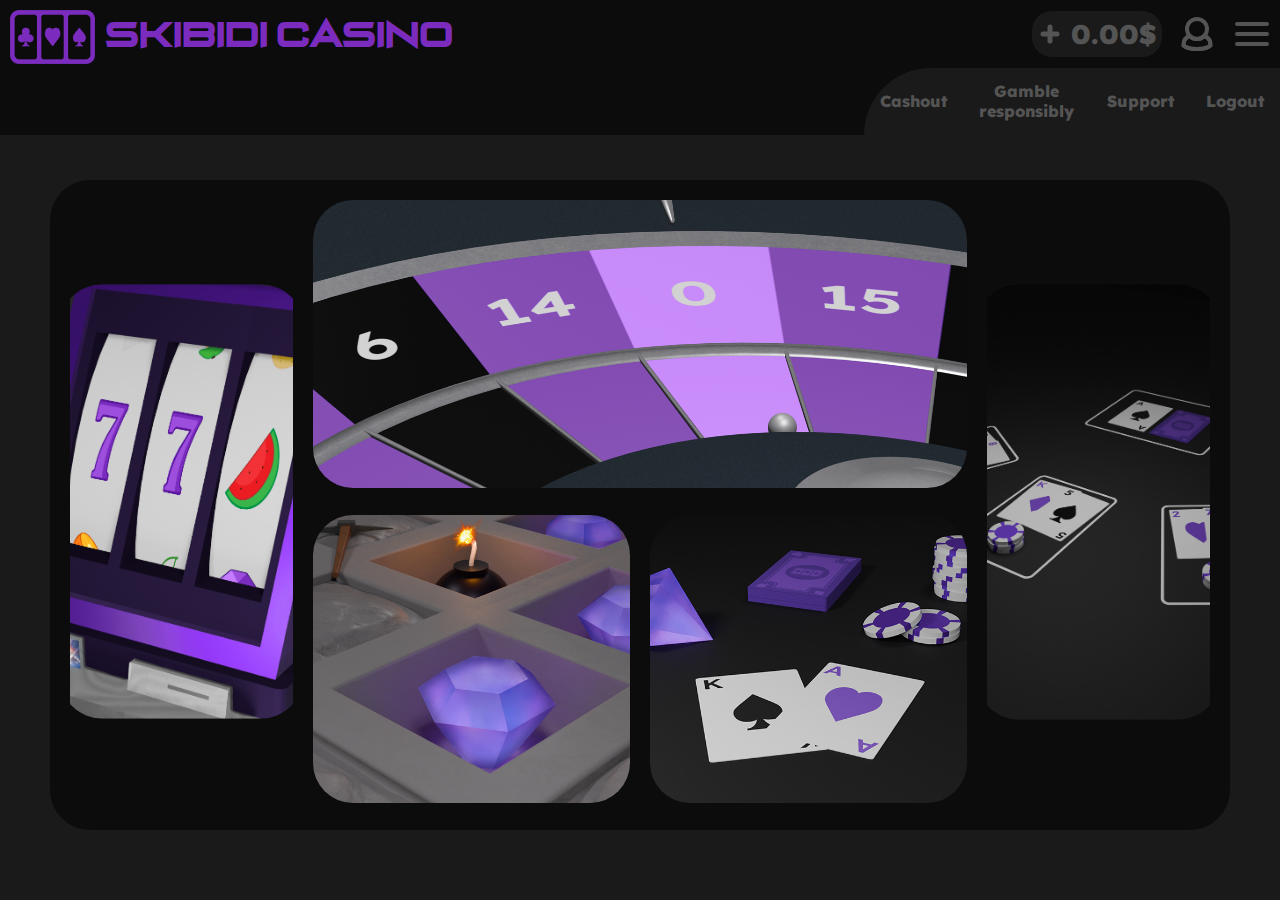
<file: index.html>
<!DOCTYPE html>
<html lang="en">

<head>
    <meta charset="UTF-8">
    <meta name="viewport" content="width=device-width, initial-scale=1.0">
    <title>Skibidi Casino</title>
    <link rel="stylesheet" href="style.css">
    <link rel="stylesheet" href="indexStyle.css">
    <link rel="icon" type="image/x-icon" href="logo_smol1.png">
    <script src="balanceScript.js"></script>
</head>

<body onload="balance()">
    <header>
        <div class="leftContainer">
            <div class="logo"><a class="logo" href="index.html"><img id="logo" src="logo0.png"> Skibidi Casino</a></div>
        </div>
        <div class="rightContainer">
            <div class="accountbar">

                <div class="balance">
                    <a href="balance/balance.html">
                    <svg width="24" height="24" viewBox="0 0 24 24" xmlns="http://www.w3.org/2000/svg"
                        fill="none" stroke="rgb(123,44,191)" ; stroke-width="5" stroke-linecap="round"
                        stroke-linejoin="round">
                        <path d="M5 12H19M12 5V19" />
                    </svg></a>&nbsp;<div id="money"></div>
                </div>
                <a href="account/settings.html">
                <svg viewBox="0 0 24 24" xmlns="http://www.w3.org/2000/svg" width="40" height="40" fill="none" stroke-width="2.4">
                    <path d="M16.29,13.19a6,6,0,0,1-8.58,0A5,5,0,0,0,4,18v1s2,2,8,2,8-2,8-2V18a5,5,0,0,0-3.71-4.81Z" />
                    <path d="M7.46,13.26A5,5,0,0,0,4,18v1s2,2,8,2,8-2,8-2V18a5,5,0,0,0-3.51-4.75" />
                    <circle cx="12" cy="9" r="6" />
                </svg></a>
                <svg viewBox="0 0 24 24" xmlns="http://www.w3.org/2000/svg" width="40" height="40">
                    <path d="M3 12H21M3 18H21M3 6H21" stroke-linecap="round" stroke-linejoin="round" stroke-width="2.4" />
                </svg>



            </div>
            <nav>
                <a href="cashout/cashout.html">Cashout</a>
                <a href="gambleResponsibly/gambleResponsibly.html">Gamble <br>responsibly</a>
                <a href="support/support.html">Support</a>
                <a>Logout</a>
            </nav>
        </div>
    </header>
    
   <div class="main">
        <div class="slot"><a href="slots/slots.html"><div class="gamename">SLOTS</div><img class="game1" src="slotsgame.png"></a></div>
        <div class="inside">
        <div class="roulete"><a href="roulette/roulette.html" class="roulette"><div class="gamename">ROULETTE</div><img class="game" src="roulettegame.png"></a></div>
        <div class="insidein">
        <div class="minesweeper"><a href="minesGame/mines.html"><div class="gamename">MINER</div><img class="game" src="miner2.png"></a></div>
        <div class="more"><a href="more/more.html"><div class="gamename">MORE</div><img class="game" src="moregames.png"></a></div>
    </div>
    </div>
        <div class="blackjack"><a href="blackJackGame/blackJack.html"><div class="gamename">BLACK<br>JACK</div><img class="game1" src="bjgame.png"></a></div>



   </div>
   
    <footer>
        <div class="info"></div>
        <div class="info"></div>
        <div class="info"></div>
        <div class="info"></div>
    </footer>
</body>

</html>
</file>
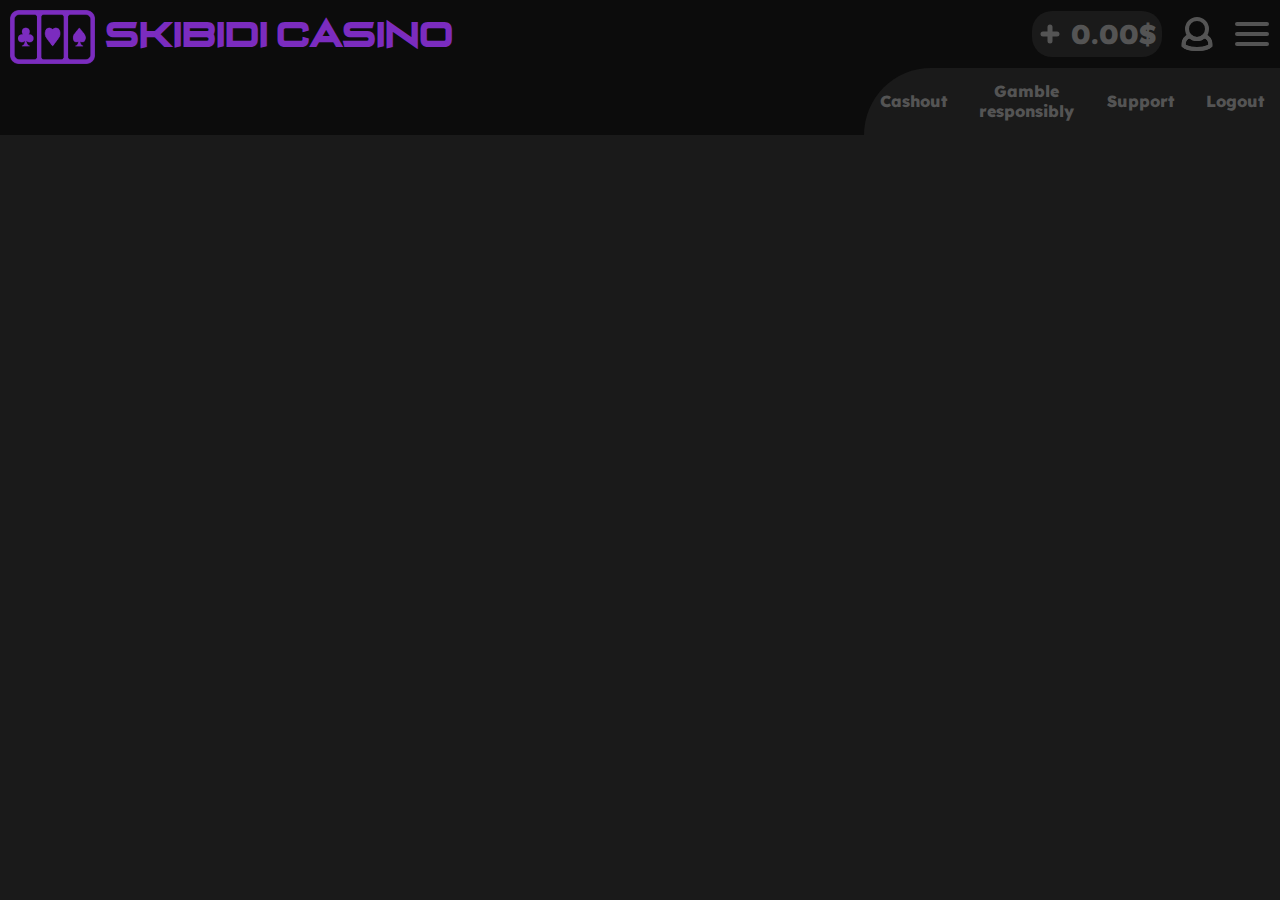
<file: about/about.html>
<!DOCTYPE html>
<html lang="en">

<head>
    <meta charset="UTF-8">
    <meta name="viewport" content="width=device-width, initial-scale=1.0">
    <title>About</title>
    <link rel="icon" type="image/x-icon" href="../logo_smol1.png">
    <link rel="stylesheet" href="../style.css">
    <script src="../balanceScript.js"></script>
</head>

<body onload="balance()">
    <header>
        <div class="leftContainer">
            <div class="logo"><a class="logo" href="../index.html"><img id="logo" src="../logo0.png"> Skibidi Casino</a></div>
        </div>
        <div class="rightContainer">
            <div class="accountbar">

                <div class="balance">
                    <a href="balance.html">
                    <svg width="24" height="24" viewBox="0 0 24 24" xmlns="http://www.w3.org/2000/svg"
                        fill="none" stroke="rgb(123,44,191)" ; stroke-width="5" stroke-linecap="round"
                        stroke-linejoin="round">
                        <path d="M5 12H19M12 5V19" />
                    </svg></a>&nbsp;<div id="money"></div>
                </div>
                <a href="../account/settings.html">
                <svg viewBox="0 0 24 24" xmlns="http://www.w3.org/2000/svg" width="40" height="40" fill="none" stroke-width="2.4">
                    <path d="M16.29,13.19a6,6,0,0,1-8.58,0A5,5,0,0,0,4,18v1s2,2,8,2,8-2,8-2V18a5,5,0,0,0-3.71-4.81Z" />
                    <path d="M7.46,13.26A5,5,0,0,0,4,18v1s2,2,8,2,8-2,8-2V18a5,5,0,0,0-3.51-4.75" />
                    <circle cx="12" cy="9" r="6" />
                </svg></a>
                <svg viewBox="0 0 24 24" xmlns="http://www.w3.org/2000/svg" width="40" height="40">
                    <path d="M3 12H21M3 18H21M3 6H21" stroke-linecap="round" stroke-linejoin="round" stroke-width="2.4" />
                </svg>



            </div>
            <nav>
                <a href="../cashout/cashout.html">Cashout</a>
                <a href="../gambleResponsibly/gambleResponsibly.html">Gamble <br>responsibly</a>
                <a href="../support/support.html">Support</a>
                <a>Logout</a>
            </nav>
        </div>
    </header>

       <footer>
        <div class="info"></div>
        <div class="info"></div>
        <div class="info"></div>
        <div class="info"></div>
    </footer>
</body>

</html>
</file>
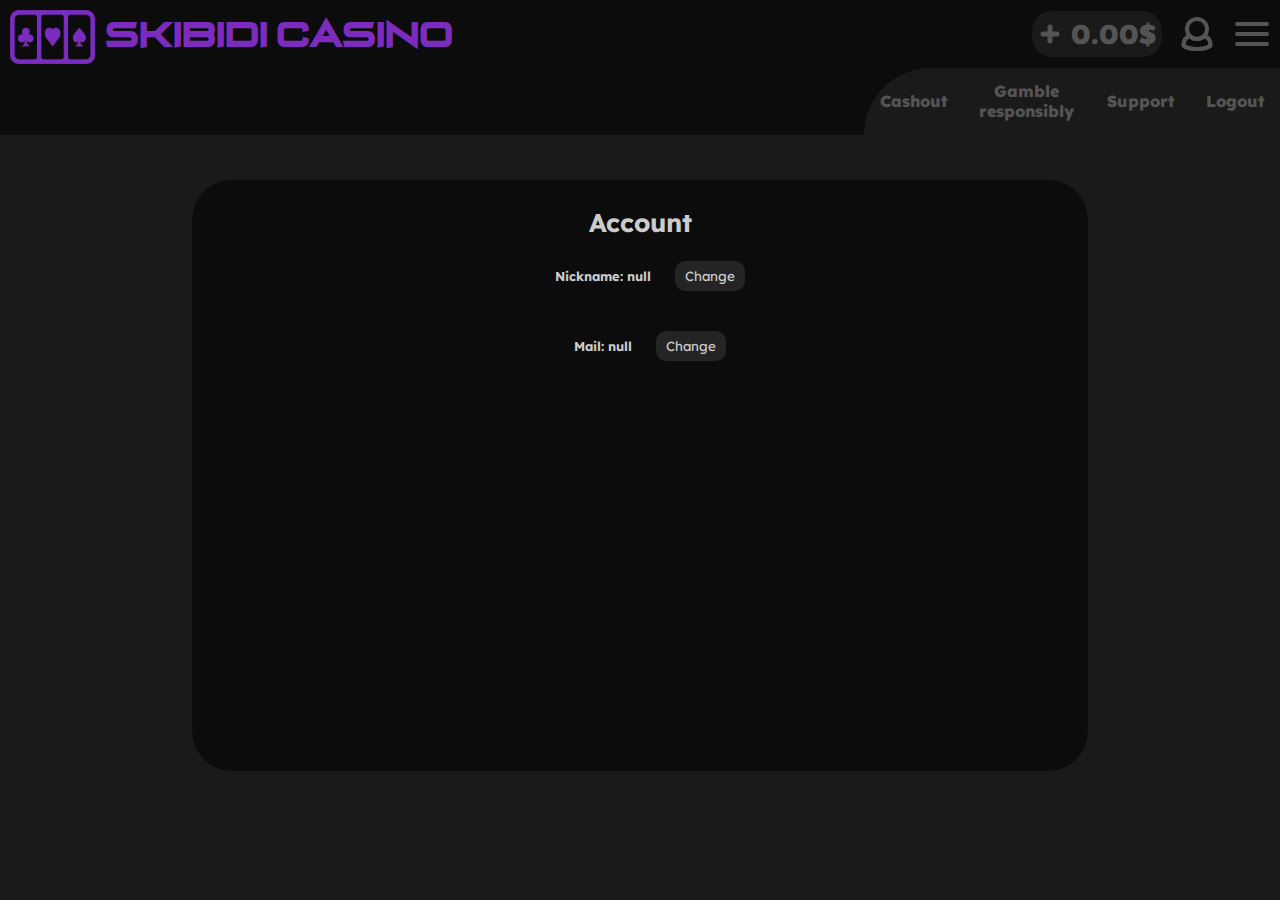
<file: account/settings.html>
<!DOCTYPE html>
<html lang="en">

<head>
    <meta charset="UTF-8">
    <meta name="viewport" content="width=device-width, initial-scale=1.0">
    <title>Account</title>
    <link rel="icon" type="image/x-icon" href="../logo_smol1.png">
    <link rel="stylesheet" href="../style.css">
    <link rel="stylesheet" href="style2.css">
    <script src="settingsScript.js"></script>
<script src="../balanceScript.js"></script>
</head>

<body onload="flash();balance()">
    <header>
        <div class="leftContainer">
            <div class="logo"><a class="logo" href="../index.html"><img id="logo" src="../logo0.png"> Skibidi Casino</a></div>
        </div>
        <div class="rightContainer">
            <div class="accountbar">

                
                <div class="balance"><a href="../balance/balance.html">
                    <svg width="24" height="24" viewBox="0 0 24 24" xmlns="http://www.w3.org/2000/svg"
                        fill="none" stroke="rgb(123,44,191)" ; stroke-width="5" stroke-linecap="round"
                        stroke-linejoin="round">
                        <path d="M5 12H19M12 5V19" />
                    </svg></a>&nbsp;<div id="money"></div>
                </div>
                <a href="../account/settings.html">
                <svg viewBox="0 0 24 24" xmlns="http://www.w3.org/2000/svg" width="40" height="40" fill="none" stroke-width="2.4">
                    <path d="M16.29,13.19a6,6,0,0,1-8.58,0A5,5,0,0,0,4,18v1s2,2,8,2,8-2,8-2V18a5,5,0,0,0-3.71-4.81Z" />
                    <path d="M7.46,13.26A5,5,0,0,0,4,18v1s2,2,8,2,8-2,8-2V18a5,5,0,0,0-3.51-4.75" />
                    <circle cx="12" cy="9" r="6" />
                </svg></a>
                <svg viewBox="0 0 24 24" xmlns="http://www.w3.org/2000/svg" width="40" height="40">
                    <path d="M3 12H21M3 18H21M3 6H21" stroke-linecap="round" stroke-linejoin="round" stroke-width="2.4" />
                </svg>



            </div>
            <nav>
                <p><a href="../cashout/cashout.html">Cashout</a></p>
                <p><a href="../gambleResponsibly/gambleResponsibly.html">Gamble <br>responsibly</a></p>
                <p><a href="../support/support.html">Support</a></p>
                <p>Logout</p>
            </nav>
        </div>
    </header>
        <div class="main">
            <h1>Account</h1>
            <div id="nick"></div>
            <input type="button" id="change" value="Change" onclick="zmien()"><br>
            <div id="podmiana">
                <input id="pole" placeholder="Nickname (max 30 chars)" maxlength="30">
                <input type="button" id="save" value="Save" onclick="nickname()">
            </div>

            <div id="mail"></div>
            <input type="button" id="change" value="Change" onclick="zmienmail()"><br>
            <div id="podmiana1">
                <input id="pole1" placeholder="Email (max 30 chars)" maxlength="30">
                <input type="button" id="save" value="Save" onclick="mailfunkcja()">
            </div>
        </div>
       <footer>
        <div class="info"></div>
        <div class="info"></div>
        <div class="info"></div>
        <div class="info"></div>
    </footer>
</body>

</html>
</file>
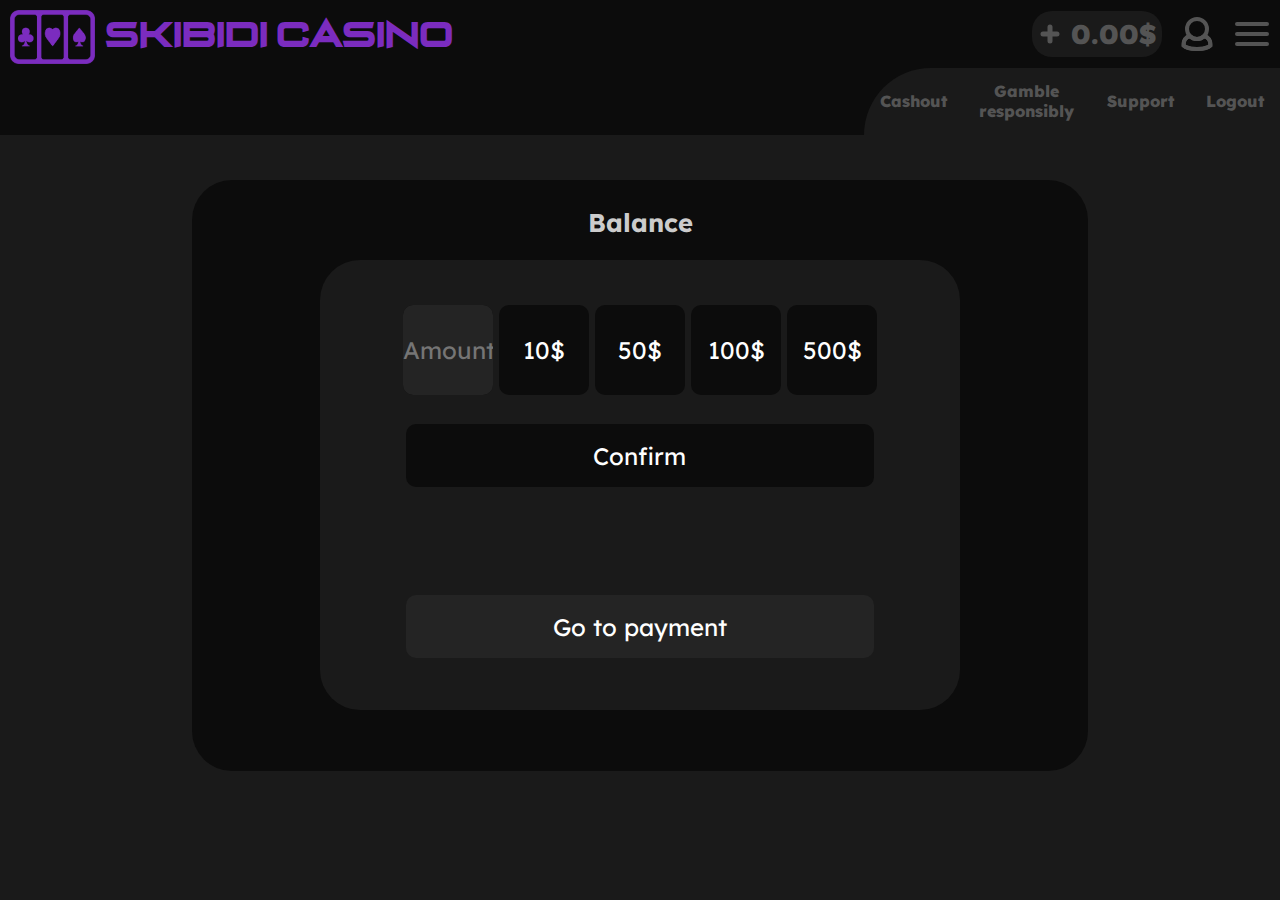
<file: balance/balance.html>
<!DOCTYPE html>
<html lang="en">

<head>
    <meta charset="UTF-8">
    <meta name="viewport" content="width=device-width, initial-scale=1.0">
    <title>Balance</title>
    <link rel="icon" type="image/x-icon" href="../logo_smol1.png">
    <link rel="stylesheet" href="../style.css">
    <link rel="stylesheet" href="style2.css">
    <script src="script.js"></script>
    <script src="../balanceScript.js"></script>
</head>

<body onload="balance()">
    <header>
        <div class="leftContainer">
            <div class="logo"><a class="logo" href="../index.html"><img id="logo" src="../logo0.png"> Skibidi Casino</a></div>
        </div>
        <div class="rightContainer">
            <div class="accountbar">

                <div class="balance">
                    <a href="balance.html">
                    <svg width="24" height="24" viewBox="0 0 24 24" xmlns="http://www.w3.org/2000/svg"
                        fill="none" stroke="rgb(123,44,191)" ; stroke-width="5" stroke-linecap="round"
                        stroke-linejoin="round">
                        <path d="M5 12H19M12 5V19" />
                    </svg></a>&nbsp;<div id="money"></div>
                </div>
                <a href="../account/settings.html">
                <svg viewBox="0 0 24 24" xmlns="http://www.w3.org/2000/svg" width="40" height="40" fill="none" stroke-width="2.4">
                    <path d="M16.29,13.19a6,6,0,0,1-8.58,0A5,5,0,0,0,4,18v1s2,2,8,2,8-2,8-2V18a5,5,0,0,0-3.71-4.81Z" />
                    <path d="M7.46,13.26A5,5,0,0,0,4,18v1s2,2,8,2,8-2,8-2V18a5,5,0,0,0-3.51-4.75" />
                    <circle cx="12" cy="9" r="6" />
                </svg></a>
                <svg viewBox="0 0 24 24" xmlns="http://www.w3.org/2000/svg" width="40" height="40">
                    <path d="M3 12H21M3 18H21M3 6H21" stroke-linecap="round" stroke-linejoin="round" stroke-width="2.4" />
                </svg>



            </div>
            <nav>
                <a href="../cashout/cashout.html">Cashout</a>
                <a href="../gambleResponsibly/gambleResponsibly.html">Gamble <br>responsibly</a>
                <a href="../support/support.html">Support</a>
                <a>Logout</a>
            </nav>
        </div>
    </header>
        <div class="main">
            <h1>Balance</h1>
            <div class="con">
                <form>
                    <input type="number" id="numer" placeholder="Amount">
                    <input type="button" id="null">
                    <input type="button" value="10$" id="dycha" onclick="kwota10()">
                    <input type="button" value="50$" id="psiat" onclick="kwota50()">
                    <input type="button" value="100$" id="stowka" onclick="kwota100()"> <!--mamy stowke-->
                    <input type="button" value="500$" id="pincstow" onclick="kwota500()"><br>
                    <div id="error">The minimum deposit amount is 1$</div><br>
                    <input type="button" id="apply" value="Confirm" onclick="confirm()">
                    <input type="button" id="payment" value="Go to payment" disabled="true" onclick="balance1(); pay()">
                </form>
                <div class="payment">
                    <div id="kwota"></div>
                </div>
            </div>
        </div>
       <footer>
        <div class="info"></div>
        <div class="info"></div>
        <div class="info"></div>
        <div class="info"></div>
    </footer>
</body>

</html>
</file>
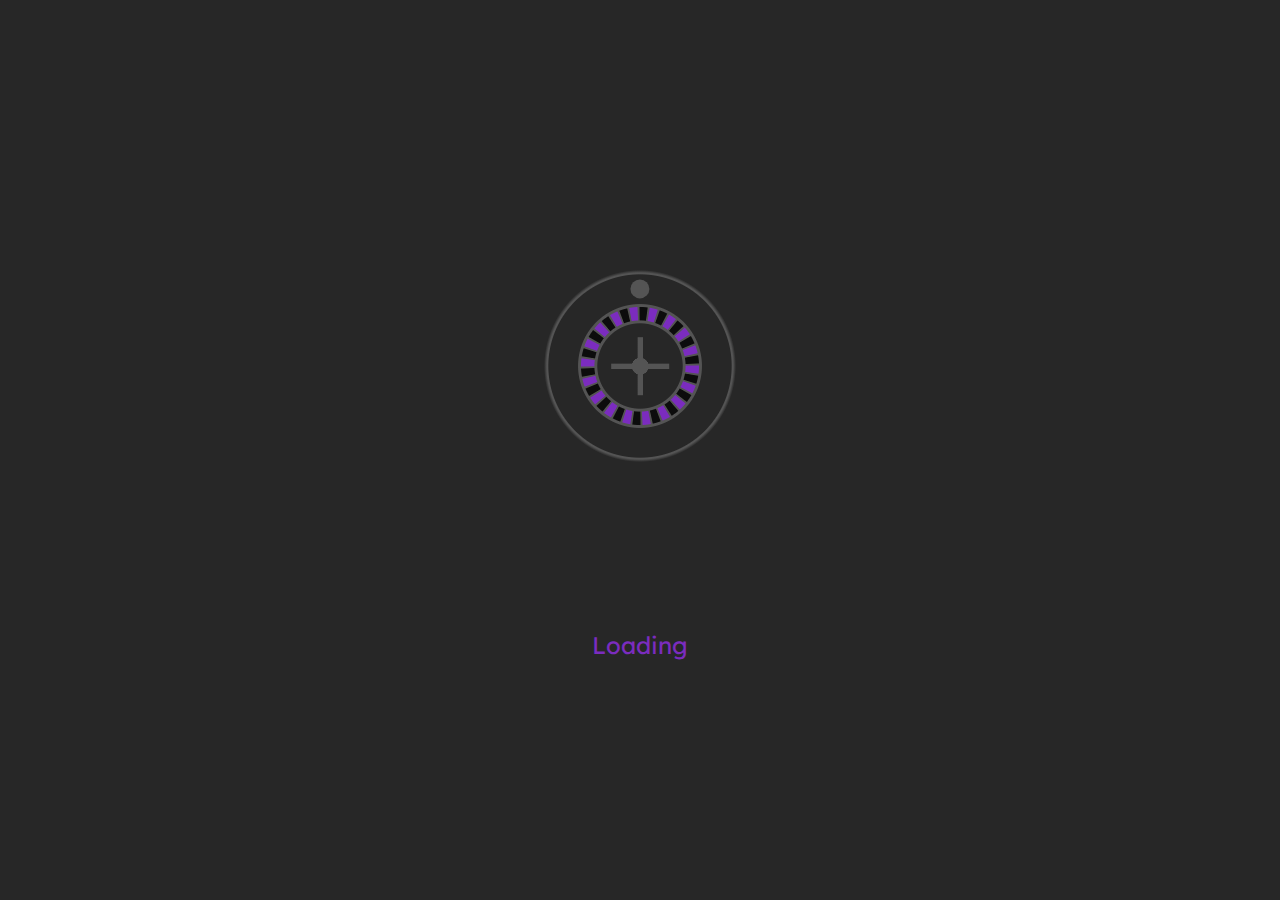
<file: balance/loading.html>
<!DOCTYPE html>
<html>
<head>
    <meta charset="UTF-8" />
    <title>Loading</title>
    <link rel="stylesheet" href="../style.css">
    <link rel="stylesheet" href="loadingStyle.css">
    <link rel="shortcut icon" href="../logo_smol1.png" type="image/x-icon">
    <script src="loadingScript.js"></script>
</head>
<body onload="przekieruj()" onload="kropki()">
    <div class="roulette"></div>
    <div class="loading" id="Loading">Loading</div>
</body>

</html>
</file>
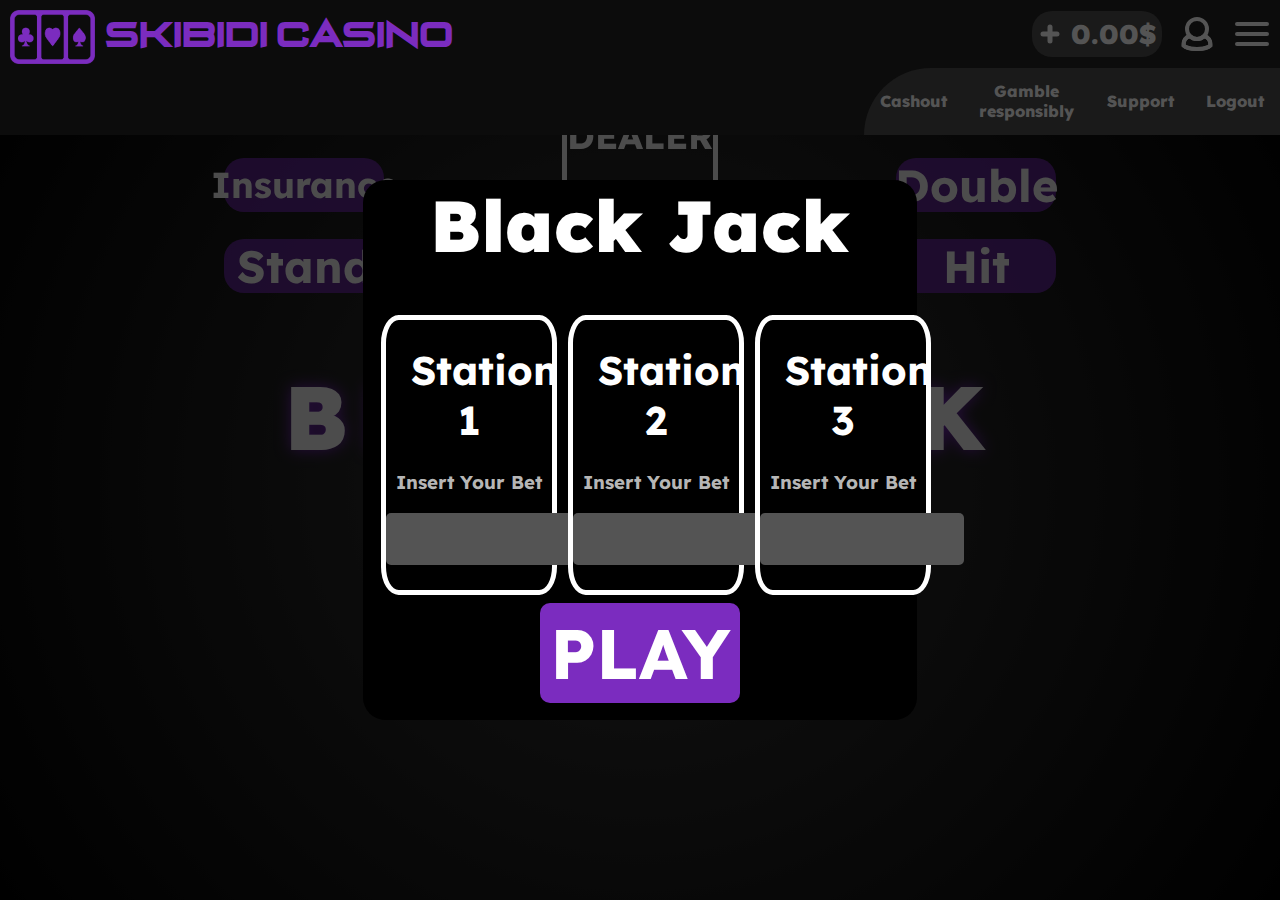
<file: blackJackGame/blackJack.html>
<!DOCTYPE html>
<html lang="en">

<head>
    <meta charset="UTF-8">
    <meta name="viewport" content="width=device-width, initial-scale=1.0">
    <title>Black Jack</title>
    <link rel="icon" type="image/x-icon" href="../logo_smol1.png">
    <link rel="stylesheet" href="../style.css">
    <link rel="stylesheet" href="blackJackStyle.css">
    <script src="../navbalance.js"></script>
</head>

<body onload="navbalance()">
    <header>
        <div class="leftContainer">
            <div class="logo"><a class="logo" href="../index.html"><img id="logo" src="../logo0.png"> Skibidi Casino</a></div>
        </div>
        <div class="rightContainer">
            <div class="accountbar">

                <div class="balance">
                    <a href="../balance/balance.html">
                    <svg width="24" height="24" viewBox="0 0 24 24" xmlns="http://www.w3.org/2000/svg"
                        fill="none" stroke="rgb(123,44,191)" ; stroke-width="5" stroke-linecap="round"
                        stroke-linejoin="round">
                        <path d="M5 12H19M12 5V19" />
                    </svg></a>&nbsp;<div id="money"></div>
                </div>
                <a href="../account/settings.html">
                <svg viewBox="0 0 24 24" xmlns="http://www.w3.org/2000/svg" width="40" height="40" fill="none" stroke-width="2.4">
                    <path d="M16.29,13.19a6,6,0,0,1-8.58,0A5,5,0,0,0,4,18v1s2,2,8,2,8-2,8-2V18a5,5,0,0,0-3.71-4.81Z" />
                    <path d="M7.46,13.26A5,5,0,0,0,4,18v1s2,2,8,2,8-2,8-2V18a5,5,0,0,0-3.51-4.75" />
                    <circle cx="12" cy="9" r="6" />
                </svg></a>
                <svg viewBox="0 0 24 24" xmlns="http://www.w3.org/2000/svg" width="40" height="40">
                    <path d="M3 12H21M3 18H21M3 6H21" stroke-linecap="round" stroke-linejoin="round" stroke-width="2.4" />
                </svg>



            </div>
            <nav>
                <a href="../cashout/cashout.html">Cashout</a>
                <a href="../gambleResponsibly/gambleResponsibly.html">Gamble <br>responsibly</a>
                <a href="../support/support.html">Support</a>
                <a>Logout</a>
            </nav>
        </div>
    </header>
    <div id="popUp">
        <div class="popUpLogo">Black Jack</div>
        <div class="stationSelector">
            <div class="popUpStation">
                <h1>Station 1</h1>
                <h3>Insert Your Bet</h3>
                <input id="input1" type="number" min="0">
            </div>
            <div class="popUpStation">
                <h1>Station 2</h1>
                <h3>Insert Your Bet</h3>
                <input id="input2" type="number" min="0">
            </div>
            <div class="popUpStation">
                <h1>Station 3</h1>
                <h3>Insert Your Bet</h3>
                <input id="input3" type="number" min="0">
            </div>
        </div>
        <div class="buttonWrapper">
            <button onclick="start()" id="startBtn">PLAY</button>
        </div>
    </div>
    <button id="playAgainBtn" class="actionBtn" onclick="window.location.reload()">Play Again</button>
    <div id="container">
        <div class="dealersTable">
            <div class="station" id="dealer">
                <div class="cardTotal" id="dealersTotalDisplay">DEALER</div>
                <div class="statusDisplay" id="dealerStatus"></div>
                <div class="cardDisplay" id="dealersCardsDisplay">
                    <div id="dealerCard1"></div>
                    <div id="dealerCard2"></div>
                    <div id="dealerCard3"></div>
                    <div id="dealerCard4"></div>
                    <div id="dealerCard5"></div>
                </div>
            </div>
        </div>
        <div class="logoContainer">
            <div class="tableLogo">BLACK JACK</div>
        </div>
        <div class="playersTable">
            <div class="station" id="station1">             
                <div class="cardTotal" id="station1Total"></div>
                <div class="statusDisplay" id="station1Status"></div>
                <div class="cardDisplay" id="station1CardsDisplay"> 
                    <div id="station1id1"></div>
                    <div id="station1id2"></div>
                    <div id="station1id3"></div>
                    <div id="station1id4"></div>
                    <div id="station1id5"></div>
                </div>
                <div class="betValue" id="station1BetDisplay"></div>
            </div>
            <div class="station" id="station2">
                <div class="cardTotal" id="station2Total"></div>
                <div class="statusDisplay" id="station2Status"></div>
                <div class="cardDisplay" id="station2CardsDisplay"> 
                    <div id="station2id1"></div>
                    <div id="station2id2"></div>
                    <div id="station2id3"></div>
                    <div id="station2id4"></div>
                    <div id="station2id5"></div>
                </div>
                <div class="betValue" id="station2BetDisplay"></div>
            </div>
            <div class="station" id="station3">
                <div class="cardTotal" id="station3Total"></div>
                <div class="statusDisplay" id="station3Status"></div>
                <div class="cardDisplay" id="station3CardsDisplay">
                    <div id="station3id1"></div>
                    <div id="station3id2"></div>
                    <div id="station3id3"></div>
                    <div id="station3id4"></div>
                    <div id="station3id5"></div>
                </div>
                <div class="betValue" id="station3BetDisplay"></div>
            </div>
        </div>
        <div class="actionBar">
            <div class="buttons">
                <div class="btnContainer">
                    <div class="actionBtn" id="insuranceBtn" onclick="insurance()">Insurance</div>
                    <div class="actionBtn" id="standBtn" onclick="stand()">Stand</div>
                </div>
                <div class="btnContainer">
                    <div class="actionBtn" id="doubleBtn" onclick="double()">Double</div>
                    <div class="actionBtn" id="hitBtn" onclick="hit()">Hit</div>
                </div>
            </div>
        </div>
    </div>
    <script src="blackJackScript.js"></script>
</body>

</html>
</file>
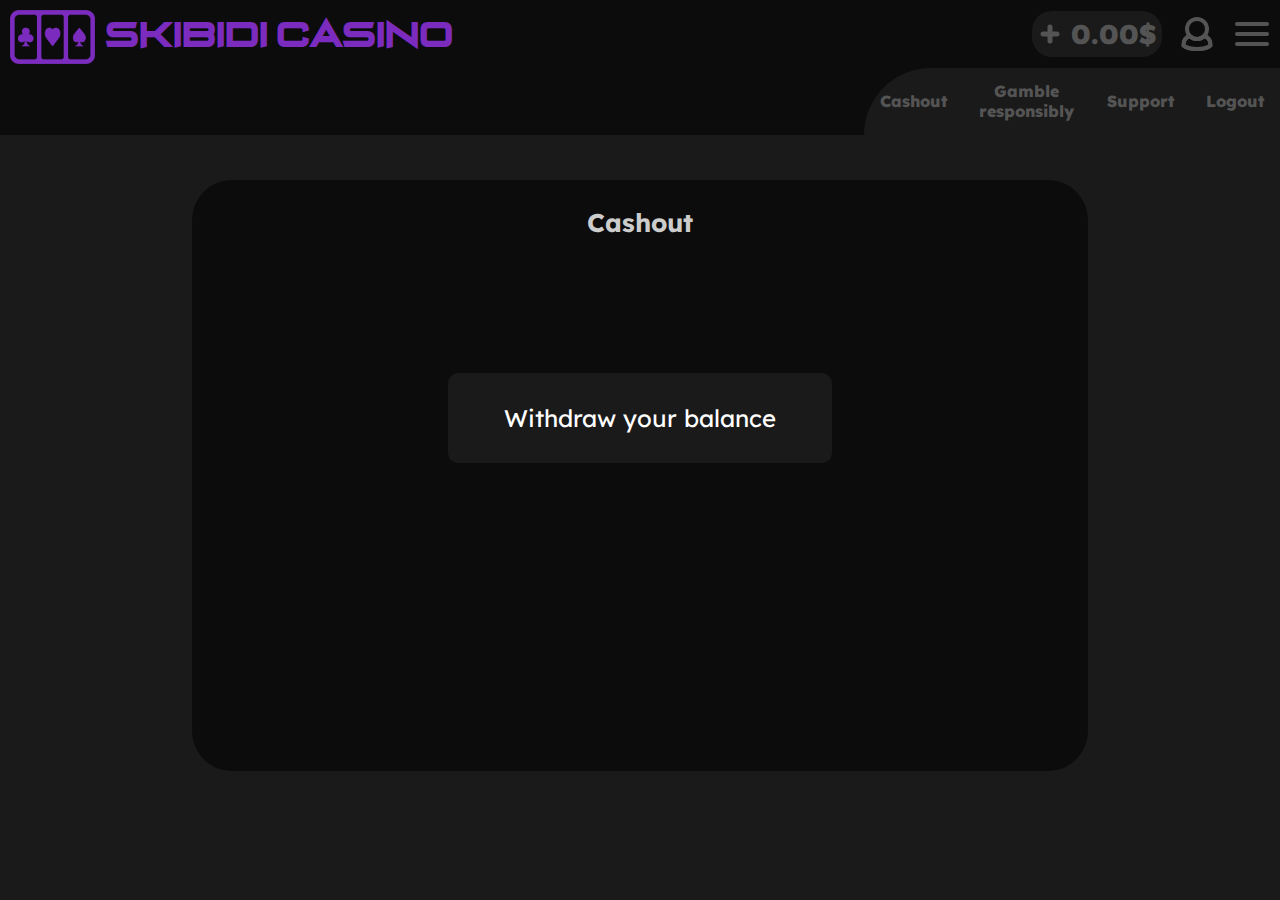
<file: cashout/cashout.html>
<!DOCTYPE html>
<html lang="en">

<head>
    <meta charset="UTF-8">
    <meta name="viewport" content="width=device-width, initial-scale=1.0">
    <title>Cashout</title>
    <link rel="icon" type="image/x-icon" href="../logo_smol1.png">
    <link rel="stylesheet" href="../style.css">
    <link rel="stylesheet" href="style2.css">
    <script src="script.js"></script>
    <script src="../balanceScript.js"></script>
</head>

<body onload="balance()">
    <header>
        <div class="leftContainer">
            <div class="logo"><a class="logo" href="../index.html"><img id="logo" src="../logo0.png"> Skibidi Casino</a></div>
        </div>
        <div class="rightContainer">
            <div class="accountbar">

                <div class="balance">
                    <a href="../balance/balance.html">
                    <svg width="24" height="24" viewBox="0 0 24 24" xmlns="http://www.w3.org/2000/svg"
                        fill="none" stroke="rgb(123,44,191)" ; stroke-width="5" stroke-linecap="round"
                        stroke-linejoin="round">
                        <path d="M5 12H19M12 5V19" />
                    </svg></a>&nbsp;<div id="money"></div>
                </div>
                <a href="../account/settings.html">
                <svg viewBox="0 0 24 24" xmlns="http://www.w3.org/2000/svg" width="40" height="40" fill="none" stroke-width="2.4">
                    <path d="M16.29,13.19a6,6,0,0,1-8.58,0A5,5,0,0,0,4,18v1s2,2,8,2,8-2,8-2V18a5,5,0,0,0-3.71-4.81Z" />
                    <path d="M7.46,13.26A5,5,0,0,0,4,18v1s2,2,8,2,8-2,8-2V18a5,5,0,0,0-3.51-4.75" />
                    <circle cx="12" cy="9" r="6" />
                </svg></a>
                <svg viewBox="0 0 24 24" xmlns="http://www.w3.org/2000/svg" width="40" height="40">
                    <path d="M3 12H21M3 18H21M3 6H21" stroke-linecap="round" stroke-linejoin="round" stroke-width="2.4" />
                </svg>



            </div>
            <nav>
                <a href="cashout.html">Cashout</a>
                <a href="../gambleResponsibly/gambleResponsibly.html">Gamble <br>responsibly</a>
                <a href="../support/support.html">Support</a>
                <a>Logout</a>
            </nav>
        </div>
    </header>
        <div class="main">
            <h1>Cashout</h1>
            <input type="button" value="Withdraw your balance" onclick="usun(); reload()">
        </div>
       <footer>
        <div class="info"></div>
        <div class="info"></div>
        <div class="info"></div>
        <div class="info"></div>
    </footer>
</body>

</html>
</file>
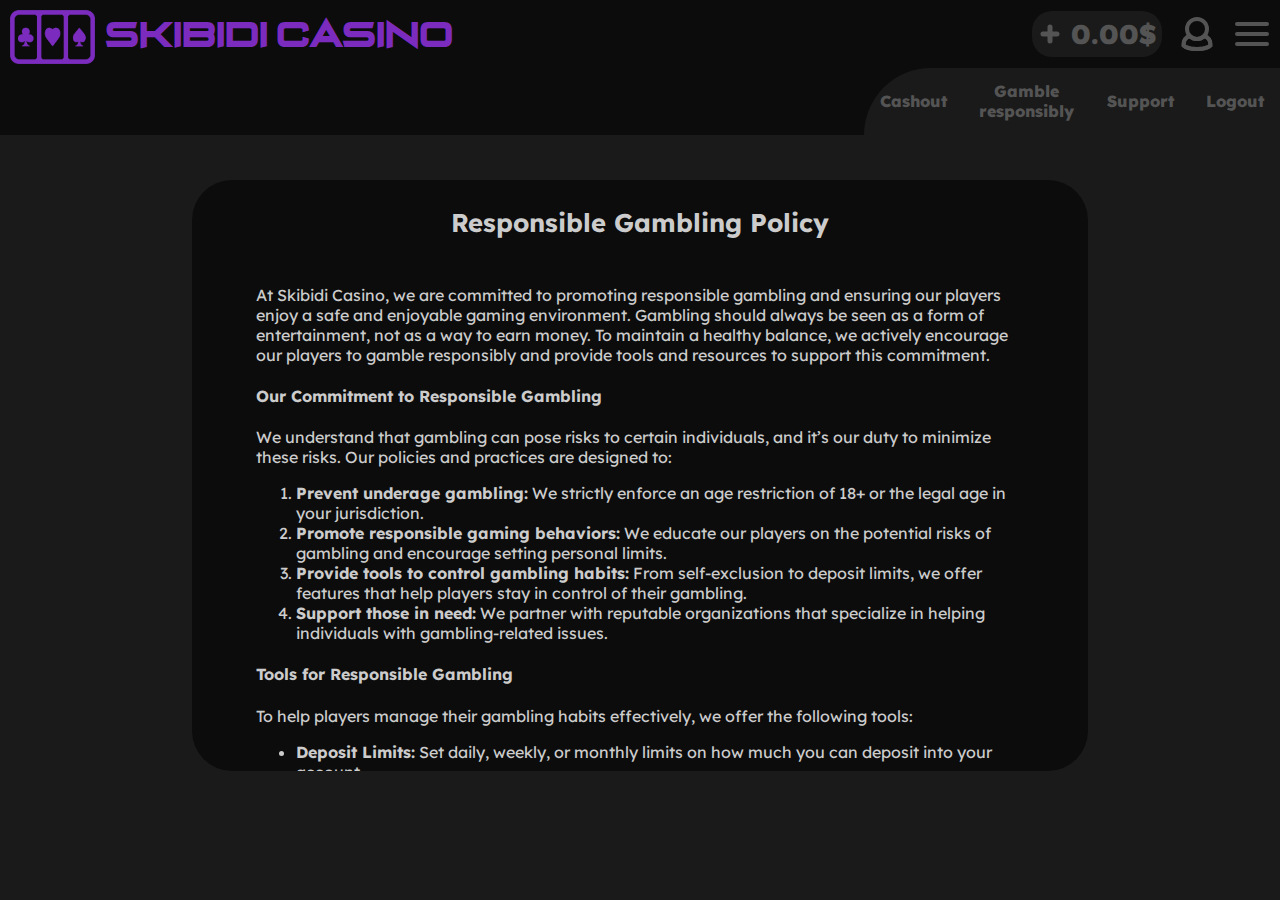
<file: gambleResponsibly/gambleResponsibly.html>
<!DOCTYPE html>
<html lang="en">

<head>
    <meta charset="UTF-8">
    <meta name="viewport" content="width=device-width, initial-scale=1.0">
    <title>Gamble Responsibly</title>
    <link rel="icon" type="image/x-icon" href="../logo_smol1.png">
    <link rel="stylesheet" href="../style.css">
    <link rel="stylesheet" href="style2.css">
    <script src="../balanceScript.js"></script>
</head>

<body onload="balance()">
    <header>
        <div class="leftContainer">
            <div class="logo"><a class="logo" href="../index.html"><img id="logo" src="../logo0.png"> Skibidi Casino</a></div>
        </div>
        <div class="rightContainer">
            <div class="accountbar">

                <div class="balance">
                    <a href="../balance/balance.html">
                    <svg width="24" height="24" viewBox="0 0 24 24" xmlns="http://www.w3.org/2000/svg"
                        fill="none" stroke="rgb(123,44,191)" ; stroke-width="5" stroke-linecap="round"
                        stroke-linejoin="round">
                        <path d="M5 12H19M12 5V19" />
                    </svg></a>&nbsp;<div id="money"></div>
                </div>
                <a href="../account/settings.html">
                <svg viewBox="0 0 24 24" xmlns="http://www.w3.org/2000/svg" width="40" height="40" fill="none" stroke-width="2.4">
                    <path d="M16.29,13.19a6,6,0,0,1-8.58,0A5,5,0,0,0,4,18v1s2,2,8,2,8-2,8-2V18a5,5,0,0,0-3.71-4.81Z" />
                    <path d="M7.46,13.26A5,5,0,0,0,4,18v1s2,2,8,2,8-2,8-2V18a5,5,0,0,0-3.51-4.75" />
                    <circle cx="12" cy="9" r="6" />
                </svg></a>
                <svg viewBox="0 0 24 24" xmlns="http://www.w3.org/2000/svg" width="40" height="40">
                    <path d="M3 12H21M3 18H21M3 6H21" stroke-linecap="round" stroke-linejoin="round" stroke-width="2.4" />
                </svg>



            </div>
            <nav>
                <a href="../cashout/cashout.html">Cashout</a>
                <a href="gambleResponsibly.html">Gamble <br>responsibly</a>
                <a href="../support/support.html">Support</a>
                <a>Logout</a>
            </nav>
        </div>
    </header>
        <div class="main">
            <h1>Responsible Gambling Policy</h1><br>
            <span>At Skibidi Casino, we are committed to promoting responsible gambling and ensuring our players enjoy a safe and enjoyable gaming environment. Gambling should always be seen as a form of entertainment, not as a way to earn money. To maintain a healthy balance, we actively encourage our players to gamble responsibly and provide tools and resources to support this commitment.</span>
            <h4>Our Commitment to Responsible Gambling</h4>
            <spam>We understand that gambling can pose risks to certain individuals, and it’s our duty to minimize these risks. Our policies and practices are designed to:</spam>
            <ol>
                <li><b>Prevent underage gambling:</b> We strictly enforce an age restriction of 18+ or the legal age in your jurisdiction.</li>
                <li><b>Promote responsible gaming behaviors:</b> We educate our players on the potential risks of gambling and encourage setting personal limits.</li>
                <li><b>Provide tools to control gambling habits:</b> From self-exclusion to deposit limits, we offer features that help players stay in control of their gambling.</li>
                <li><b>Support those in need:</b> We partner with reputable organizations that specialize in helping individuals with gambling-related issues.</li>
            </ol>
            <h4>Tools for Responsible Gambling</h4>
            <span>To help players manage their gambling habits effectively, we offer the following tools:</span>
            <uL>
                <li><b>Deposit Limits:</b> Set daily, weekly, or monthly limits on how much you can deposit into your account.</li>
                <li><b>Time Reminders:</b> Receive notifications to monitor the amount of time spent on our platform.</li>
                <li><b>Self-Exclusion Options:</b> Take a break from gambling by temporarily or permanently closing your account.</li>
                <li><b>Reality Checks:</b> Regular prompts to help you stay aware of the time and money spent on gambling.</li>
            </uL>
            <h4>Signs of Problem Gambling</h4>
            <span>While most players gamble for fun, some may find it difficult to control their behavior. Signs of problem gambling include:</span>
            <ul>
                <li>Spending more money or time on gambling than intended.</li>
                <li>Borrowing money to gamble or chasing losses.</li>
                <li>Neglecting personal or professional responsibilities.</li>
                <li>Hiding gambling activities from friends or family.</li>
            </ul>
            <span>If you recognize these signs in yourself or someone you know, we encourage seeking help immediately.</span>
            <h4>Getting Help</h4>
            <span>If you or someone you care about is experiencing gambling-related problems, several organizations offer confidential support and advice:</span>
            <ul>
                <li><a class="link" href="www.begambleaware.org"><b>GambleAware</b> (www.begambleaware.org)</a></li>
                <li><a class="link" href="www.gamcare.org.uk"><b>GamCare</b> (www.gamcare.org.uk)</a></li>
                <li><a class="link" href="www.gamblersanonymous.org"><b>Gamblers Anonymous</b> (www.gamblersanonymous.org)</a></li>
            </ul>
            <span>These organizations provide counseling, resources, and tools to help individuals regain control.</span>
            <h4>A Safe and Enjoyable Experience</h4>
            <span>We believe that gambling should be a positive and entertaining activity. By fostering a culture of responsible gambling, we aim to create a space where players can enjoy games safely. We encourage all our users to take advantage of the tools and resources available and to contact our support team if they need assistance.

                Remember: gambling is a game, not a solution to financial problems or emotional stress. Stay within your limits, and if you ever feel overwhelmed, don’t hesitate to reach out for help. Together, we can ensure a safer and more enjoyable gaming experience for everyone.
                
                For more information, please visit our Responsible Gambling page or contact our customer support team.</span>
        </div>
       <footer>
        <div class="info"></div>
        <div class="info"></div>
        <div class="info"></div>
        <div class="info"></div>
    </footer>
</body>

</html>
</file>
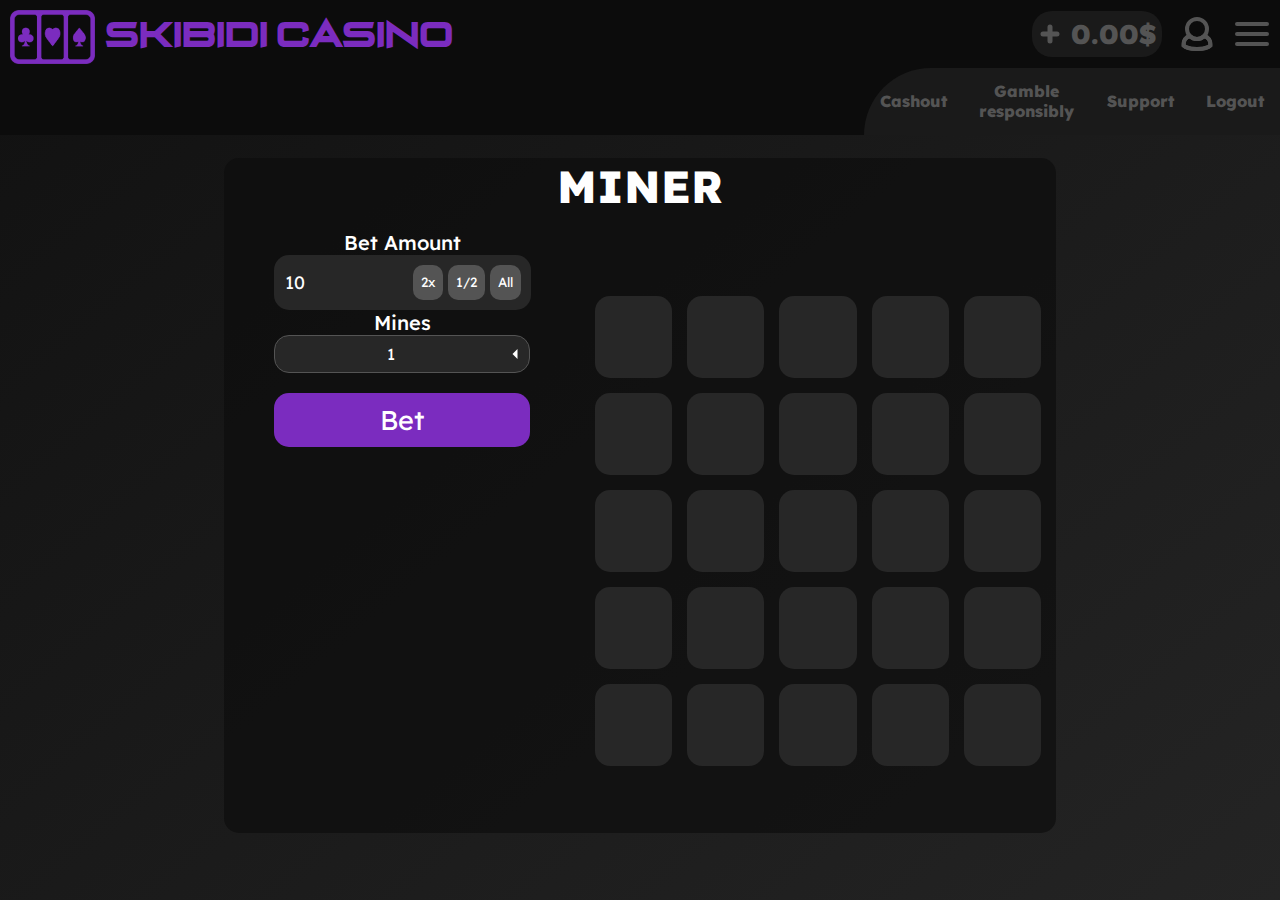
<file: minesGame/mines.html>
<!DOCTYPE html>
<html lang="en">

<head>
    <meta charset="UTF-8">
    <meta name="viewport" content="width=device-width, initial-scale=1.0">
    <title>MINER</title>
    <link rel="icon" type="image/x-icon" href="../logo_smol1.png">
    <link rel="stylesheet" href="../style.css">
    <link rel="stylesheet" href="minesStyle.css">
    <link rel="preconnect" href="https://fonts.googleapis.com">
    <link rel="preconnect" href="https://fonts.gstatic.com" crossorigin>
    <link href="https://fonts.googleapis.com/css2?family=Lexend:wght@100..900&display=swap" rel="stylesheet">
    <script src="../navbalance.js"></script>
</head>

<body onload="navbalance()">
    <header>
        <div class="leftContainer">
            <div class="logo"><a class="logo" href="../index.html"><img id="logo" src="../logo0.png"> Skibidi Casino</a></div>
        </div>
        <div class="rightContainer">
            <div class="accountbar">

                <div class="balance">
                    <a href="../balance/balance.html">
                    <svg width="24" height="24" viewBox="0 0 24 24" xmlns="http://www.w3.org/2000/svg"
                        fill="none" stroke="rgb(123,44,191)" ; stroke-width="5" stroke-linecap="round"
                        stroke-linejoin="round">
                        <path d="M5 12H19M12 5V19" />
                    </svg></a>&nbsp;<div id="money"></div>
                </div>
                <a href="../account/settings.html">
                <svg viewBox="0 0 24 24" xmlns="http://www.w3.org/2000/svg" width="40" height="40" fill="none" stroke-width="2.4">
                    <path d="M16.29,13.19a6,6,0,0,1-8.58,0A5,5,0,0,0,4,18v1s2,2,8,2,8-2,8-2V18a5,5,0,0,0-3.71-4.81Z" />
                    <path d="M7.46,13.26A5,5,0,0,0,4,18v1s2,2,8,2,8-2,8-2V18a5,5,0,0,0-3.51-4.75" />
                    <circle cx="12" cy="9" r="6" />
                </svg></a>
                <svg viewBox="0 0 24 24" xmlns="http://www.w3.org/2000/svg" width="40" height="40">
                    <path d="M3 12H21M3 18H21M3 6H21" stroke-linecap="round" stroke-linejoin="round" stroke-width="2.4" />
                </svg>



            </div>
            <nav>
                <a href="../cashout/cashout.html">Cashout</a>
                <a href="../gambleResponsibly/gambleResponsibly.html">Gamble <br>responsibly</a>
                <a href="../support/support.html">Support</a>
                <a>Logout</a>
            </nav>
        </div>
    </header>
                                                                                                <!-- mega syf, wiem, br'y psują wszystko, pozmieniaj żeby było git xd -->
<div class="mainContainer">
    <main>
        <div class="logobar">MINER</div>
        <div class="gameContainer">
            <aside>

                <label for="betInput">Bet Amount</label>
                <div class="betBar">
                    <input type="number" class="betInput" id="betInput" name="betInput" value="10">
                    <button class="changeInputBtn" onclick="alterBalanceInput('double')">2x</button>
                    <button class="changeInputBtn" onclick="alterBalanceInput('half')">1/2</button>
                    <button class="changeInputBtn" onclick="alterBalanceInput('allin')">All</button>
                </div>

                <label for="mines" id="minesLabel">Mines</label><br>
                <div class="select-wrapper">
                    <div class="custom-select">
                        
                        <select name="mines" id="minesInput" class="minesInput">
                            <option value="1">1</option>
                            <option value="2">2</option>
                            <option value="3">3</option>
                            <option value="4">4</option>
                            <option value="5">5</option>
                            <option value="6">6</option>
                            <option value="7">7</option>
                            <option value="8">8</option>
                            <option value="9">9</option>
                            <option value="10">10</option>
                            <option value="11">11</option>
                            <option value="12">12</option>
                            <option value="13">13</option>
                            <option value="14">14</option>
                            <option value="15">15</option>
                            <option value="16">16</option>
                            <option value="17">17</option>
                            <option value="18">18</option>
                            <option value="19">19</option>
                            <option value="20">20</option>
                            <option value="21">21</option>
                            <option value="22">22</option>
                            <option value="23">23</option>
                            <option value="24">24</option>
                        </select>
                        <span class="arrow" id="arrow"></span>
                    </div>
                </div>

                    <button class="betBtn" onclick="gameStart()" id="betBtn">Bet</button>
                    <div id="gameInfo">
                        
                    <input type="text" name="minesRemaining" id="minesRemaining" readonly>
                    <input type="text" name="gemsRemaining" id="gemsRemaining" readonly>
                        
                    </div><br><br>
                    <label for="profit" id="profitLabel">Profit</label><br>
                    <input type="number" id="profit" readonly><br>
                    <div class="btns">
                        <button id="randomTileBtn" onclick="randomTile()">Pick Random Tile</button><br>
                        <button id="cashoutBtn" onclick="cashout()">Cashout</button>
                    </div>
                    <h3 id="gameResult"></h3><br>
                    <button onclick="changeStyle('initial')" id="playAgainBtn">Play Again</button>
                       
            </aside>
            <div class="display">
                <table class="gameTable">
                    <tr>
                        <td id="1" class="td" onclick="tileClick(1)"></td>
                        <td id="2" class="td" onclick="tileClick(2)"></td>
                        <td id="3" class="td" onclick="tileClick(3)"></td>
                        <td id="4" class="td" onclick="tileClick(4)"></td>
                        <td id="5" class="td" onclick="tileClick(5)"></td>
                    </tr>
                    <tr>
                        <td id="6" class="td" onclick="tileClick(6)"></td>
                        <td id="7" class="td" onclick="tileClick(7)"></td>
                        <td id="8" class="td" onclick="tileClick(8)"></td>
                        <td id="9" class="td" onclick="tileClick(9)"></td>
                        <td id="10" class="td" onclick="tileClick(10)"></td>
                    </tr>
                    <tr>
                        <td id="11" class="td" onclick="tileClick(11)"></td>
                        <td id="12" class="td" onclick="tileClick(12)"></td>
                        <td id="13" class="td" onclick="tileClick(13)"></td>
                        <td id="14" class="td" onclick="tileClick(14)"></td>
                        <td id="15" class="td" onclick="tileClick(15)"></td>
                    </tr>
                    <tr>
                        <td id="16" class="td" onclick="tileClick(16)"></td>
                        <td id="17" class="td" onclick="tileClick(17)"></td>
                        <td id="18" class="td" onclick="tileClick(18)"></td>
                        <td id="19" class="td"onclick="tileClick(19)"></td>
                        <td id="20" class="td" onclick="tileClick(20)"></td>
                    </tr>
                    <tr>
                        <td id="21" class="td" onclick="tileClick(21)"></td>
                        <td id="22" class="td" onclick="tileClick(22)"></td>
                        <td id="23" class="td" onclick="tileClick(23)"></td>
                        <td id="24" class="td" onclick="tileClick(24)"></td>
                        <td id="25" class="td" onclick="tileClick(25)"></td>
                    </tr>
                </table>
            </div>
            </div>
        </main>
    </div>

    <footer>

    </footer>

    <script src="minesScript.js"></script>

</body>

</html>
</file>
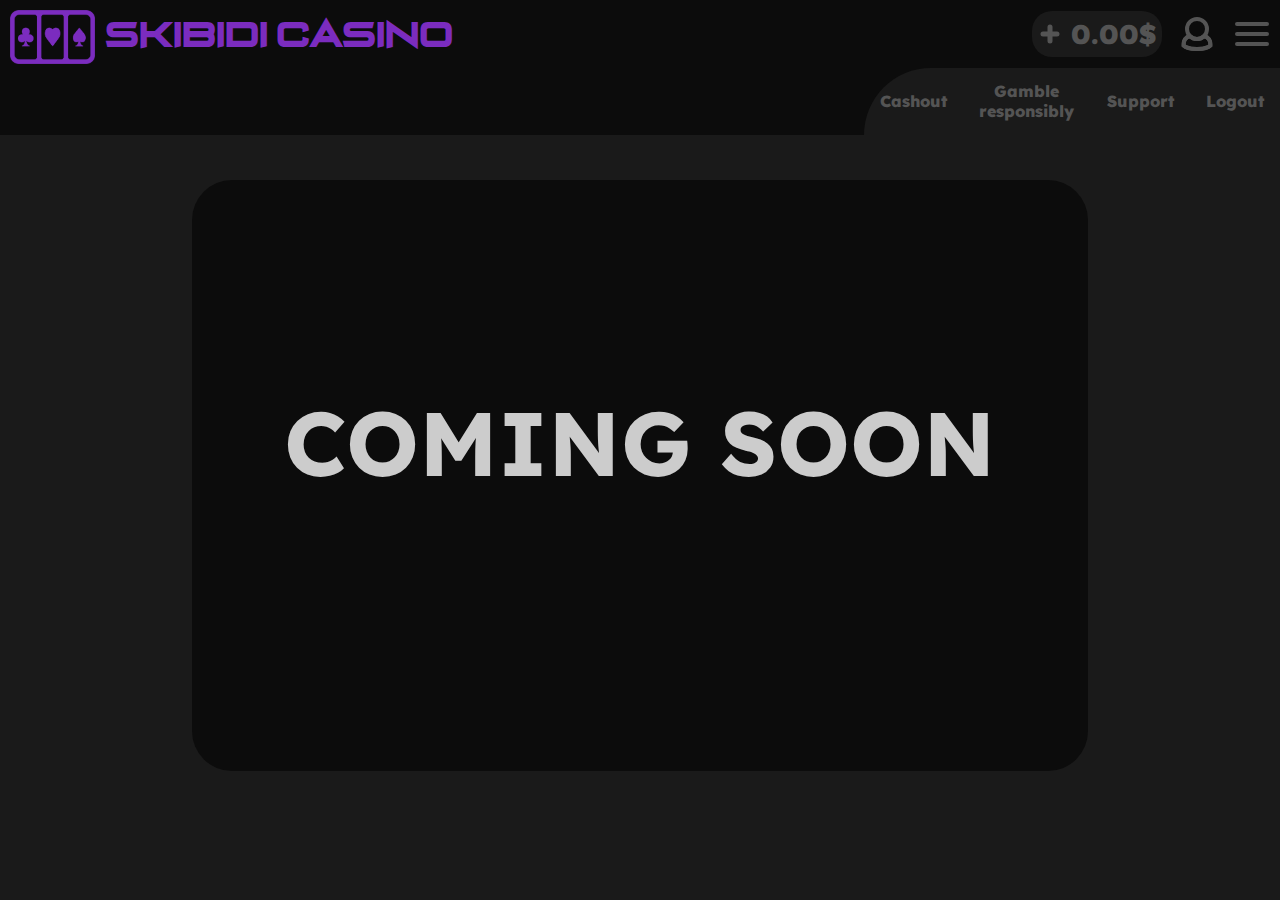
<file: more/more.html>
<!DOCTYPE html>
<html lang="en">

<head>
    <meta charset="UTF-8">
    <meta name="viewport" content="width=device-width, initial-scale=1.0">
    <title>More</title>
    <link rel="icon" type="image/x-icon" href="../logo_smol1.png">
    <link rel="stylesheet" href="../style.css">
    <link rel="stylesheet" href="style2.css">
    <script src="../balanceScript.js"></script>
</head>

<body onload="balance()">
    <header>
        <div class="leftContainer">
            <div class="logo"><a class="logo" href="../index.html"><img id="logo" src="../logo0.png"> Skibidi Casino</a></div>
        </div>
        <div class="rightContainer">
            <div class="accountbar">

                <div class="balance">
                    <a href="../balance/balance.html">
                    <svg width="24" height="24" viewBox="0 0 24 24" xmlns="http://www.w3.org/2000/svg"
                        fill="none" stroke="rgb(123,44,191)" ; stroke-width="5" stroke-linecap="round"
                        stroke-linejoin="round">
                        <path d="M5 12H19M12 5V19" />
                    </svg></a>&nbsp;<div id="money"></div>
                </div>
                <a href="../account/settings.html">
                <svg viewBox="0 0 24 24" xmlns="http://www.w3.org/2000/svg" width="40" height="40" fill="none" stroke-width="2.4">
                    <path d="M16.29,13.19a6,6,0,0,1-8.58,0A5,5,0,0,0,4,18v1s2,2,8,2,8-2,8-2V18a5,5,0,0,0-3.71-4.81Z" />
                    <path d="M7.46,13.26A5,5,0,0,0,4,18v1s2,2,8,2,8-2,8-2V18a5,5,0,0,0-3.51-4.75" />
                    <circle cx="12" cy="9" r="6" />
                </svg></a>
                <svg viewBox="0 0 24 24" xmlns="http://www.w3.org/2000/svg" width="40" height="40">
                    <path d="M3 12H21M3 18H21M3 6H21" stroke-linecap="round" stroke-linejoin="round" stroke-width="2.4" />
                </svg>



            </div>
            <nav>
                <a href="../cashout/cashout.html">Cashout</a>
                <a href="../gambleResponsibly/gambleResponsibly.html">Gamble <br>responsibly</a>
                <a href="../support/support.html">Support</a>
                <a>Logout</a>
            </nav>
        </div>
    </header>
    <div class="main">
        <h1>COMING SOON</h1>
    </div>
       <footer>
        <div class="info"></div>
        <div class="info"></div>
        <div class="info"></div>
        <div class="info"></div>
    </footer>
</body>

</html>
</file>
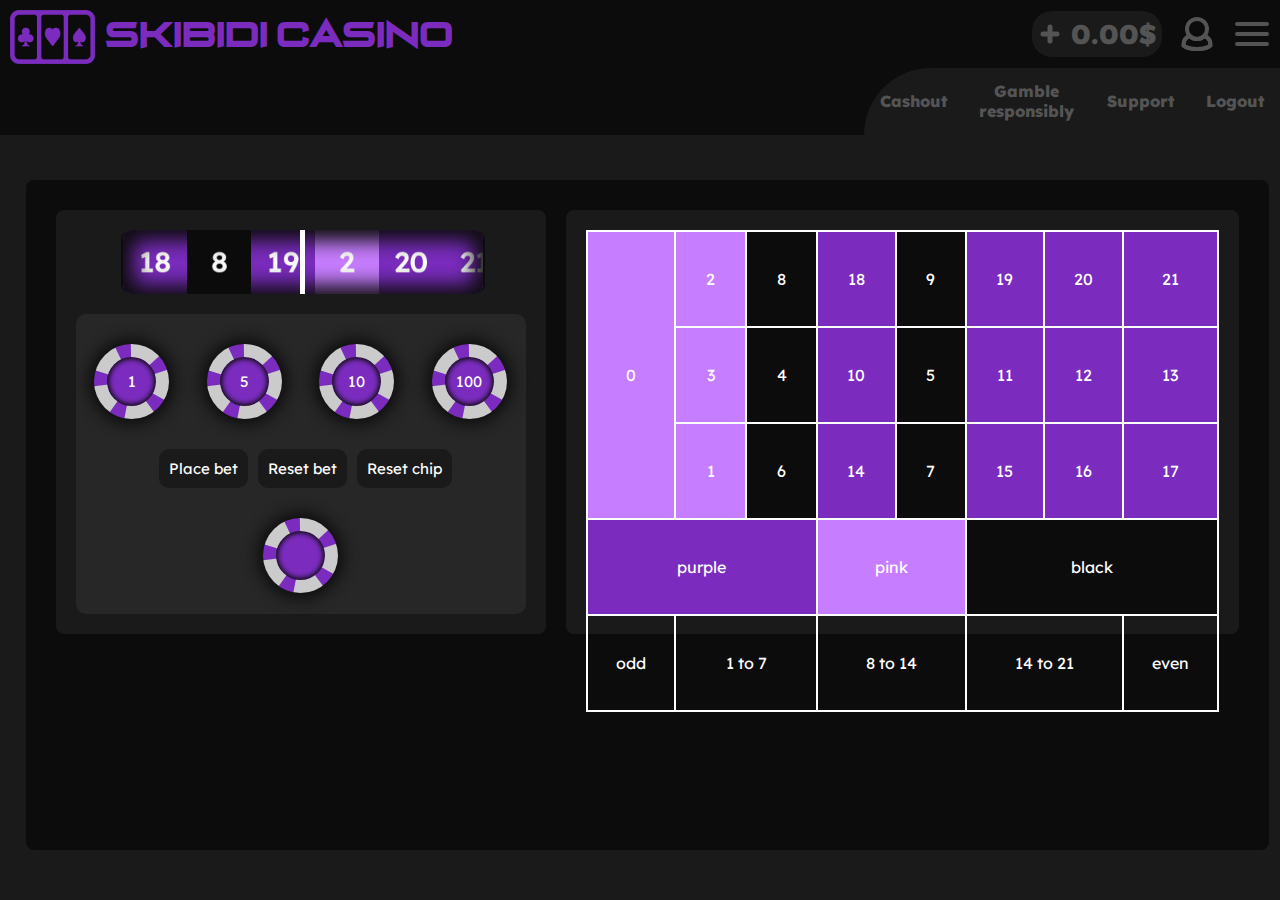
<file: roulette/roulette.html>
<!DOCTYPE html>
<html lang="en">
<head>
    <meta charset="UTF-8">
    <meta name="viewport" content="width=device-width, initial-scale=1.0">
    <title>Roulette</title>
    <link rel="shortcut icon" href="../logo_smol1.png" type="image/x-icon">
    <link rel="stylesheet" href="../style.css">
    <link rel="stylesheet" href="rouletteStyle.css">
    <script src="../balanceScript.js"></script>
</head>

<body onload="balance()">
    <header>
        <div class="leftContainer">
            <div class="logo"><a class="logo" href="../index.html"><img id="logo" src="../logo0.png"> Skibidi Casino</a></div>
        </div>
        <div class="rightContainer">
            <div class="accountbar">

                <div class="balance">
                    <a href="../balance/balance.html">
                    <svg width="24" height="24" viewBox="0 0 24 24" xmlns="http://www.w3.org/2000/svg"
                        fill="none" stroke="rgb(123,44,191)" ; stroke-width="5" stroke-linecap="round"
                        stroke-linejoin="round">
                        <path d="M5 12H19M12 5V19" />
                    </svg></a>&nbsp;<div id="money"></div>
                </div>
                <a href="../account/settings.html">
                <svg viewBox="0 0 24 24" xmlns="http://www.w3.org/2000/svg" width="40" height="40" fill="none" stroke-width="2.4">
                    <path d="M16.29,13.19a6,6,0,0,1-8.58,0A5,5,0,0,0,4,18v1s2,2,8,2,8-2,8-2V18a5,5,0,0,0-3.71-4.81Z" />
                    <path d="M7.46,13.26A5,5,0,0,0,4,18v1s2,2,8,2,8-2,8-2V18a5,5,0,0,0-3.51-4.75" />
                    <circle cx="12" cy="9" r="6" />
                </svg></a>
                <svg viewBox="0 0 24 24" xmlns="http://www.w3.org/2000/svg" width="40" height="40">
                    <path d="M3 12H21M3 18H21M3 6H21" stroke-linecap="round" stroke-linejoin="round" stroke-width="2.4" />
                </svg>



            </div>
            <nav>
                <a href="../cashout/cashout.html">Cashout</a>
                <a href="../gambleResponsibly/gambleResponsibly.html">Gamble <br>responsibly</a>
                <a href="../support/support.html">Support</a>
                <a>Logout</a>
            </nav>
        </div>
    </header>
    <div class="main">
        <div class="lContainer">
            
                <div class="roulette-container">
                  <div class="wrap">
                    <div class="controller"></div>
                  </div>
                </div><br>

              <div class="container_chip">
                <div class="chip_container">
                <button class="chip" onclick="chipTotal(1)" >1</button>
                <button class="chip" onclick="chipTotal(5)" >5</button>
                <button class="chip" onclick="chipTotal(10)" >10</button>
                <button class="chip" onclick="chipTotal(100)">100</button>
                
            </div>
            <button id="placeBet">Place bet</button><button id="resetbet" onclick="resetTable()">Reset bet</button><button id="resetchip"onclick="resetChip()">Reset chip</button>
                <button class="chip" id="chipvalue"></button>
                
            </div>
            
            
        </div>
        <div class="RContainer">
            <table id="betType">
                <tr>
                    <td data-type="number" data-value="0" data-in="0" id="0" class="green" onclick="table(0)" rowspan="3">0</td>
                    <td data-type="number" data-value="2" data-in="2" id="1" class="green" onclick="table(1)">2</td>
                    <td data-type="number" data-value="8" data-in="8" id="2" class="black" onclick="table(2)">8</td>
                    <td data-type="number" data-value="18" data-in="18" id="3" class="red" onclick="table(3)">18</td>
                    <td data-type="number" data-value="9" data-in="9" id="4" class="black" onclick="table(4)">9</td>
                    <td data-type="number" data-value="19" data-in="19" id="5" class="red" onclick="table(5)">19</td>
                    <td data-type="number" data-value="20" data-in="20" id="6" class="red" onclick="table(6)">20</td>
                    <td data-type="number" data-value="21" data-in="21" id="7" class="red" onclick="table(7)">21</td>
                </tr>
                <tr>
                    <td data-type="number" data-value="3" data-in="3" id="8" class="green" onclick="table(8)">3</td>
                    <td data-type="number" data-value="4" data-in="4" id="9" class="black" onclick="table(9)">4</td>
                    <td data-type="number" data-value="10"data-in="10" id="10" class="red" onclick="table(10)">10</td>
                    <td data-type="number" data-value="5" data-in="5" id="11" class="black" onclick="table(11)">5</td>
                    <td data-type="number" data-value="11" data-in="11" id="12" class="red" onclick="table(12)">11</td>
                    <td data-type="number" data-value="12" data-in="12" id="13" class="red" onclick="table(13)">12</td>
                    <td data-type="number" data-value="13" data-in="13" id="14" class="red" onclick="table(14)">13</td>
                </tr>
                <tr>
                    <td data-type="number" data-value="1" data-in="1" id="15" class="green" onclick="table(15)">1</td>
                    <td data-type="number" data-value="6" data-in="6" id="16" class="black" onclick="table(16)">6</td>
                    <td data-type="number" data-value="14" data-in="14" id="17" class="red" onclick="table(17)">14</td>
                    <td data-type="number" data-value="7" data-in="7" id="18" class="black" onclick="table(18)">7</td>
                    <td data-type="number" data-value="15" data-in="15" id="19" class="red" onclick="table(19)">15</td>
                    <td data-type="number" data-value="16" data-in="16" id="20" class="red" onclick="table(20)">16</td>
                    <td data-type="number" data-value="17" data-in="17" id="21" class="red" onclick="table(21)">17</td>
                </tr>
                <tr>
                    <td data-type="color" data-value="red" data-in="purple" class="red" colspan="3" id="22" onclick="table(22)">purple</td>
                    <td data-type="color" data-value="green" data-in="pink" class="green" colspan="2" id="23" onclick="table(23)">pink</td>
                    <td data-type="color" data-value="black" data-in="black" class="black" colspan="3" id="24" onclick="table(24)">black</td>
                </tr>
                <tr>
                    <td data-type="parity" data-value="odd" data-in="odd" id="25" onclick="table(25)">odd</td>
                    <td data-type="range" data-value="1 to 7" data-in="1 to 7" colspan="2" id="26" onclick="table(26)">1 to 7</td>
                    <td data-type="range" data-value="8 to 14" data-in="8 to 14" colspan="2" id="27" onclick="table(27)">8 to 14</td>
                    <td data-type="range" data-value="14 to 21" data-in="14 to 21" colspan="2" id="28" onclick="table(28)">14 to 21</td>
                    <td data-type="parity" data-value="even" data-in="even" id="29" onclick="table(29)">even</td>
                </tr>         
            </table>
        </div>          
    </div>
    <footer>
        <div class="info"></div>
        <div class="info"></div>
        <div class="info"></div>
        <div class="info"></div>
    </footer>
    <script src="script.js"></script>
</body>
</html>
</file>
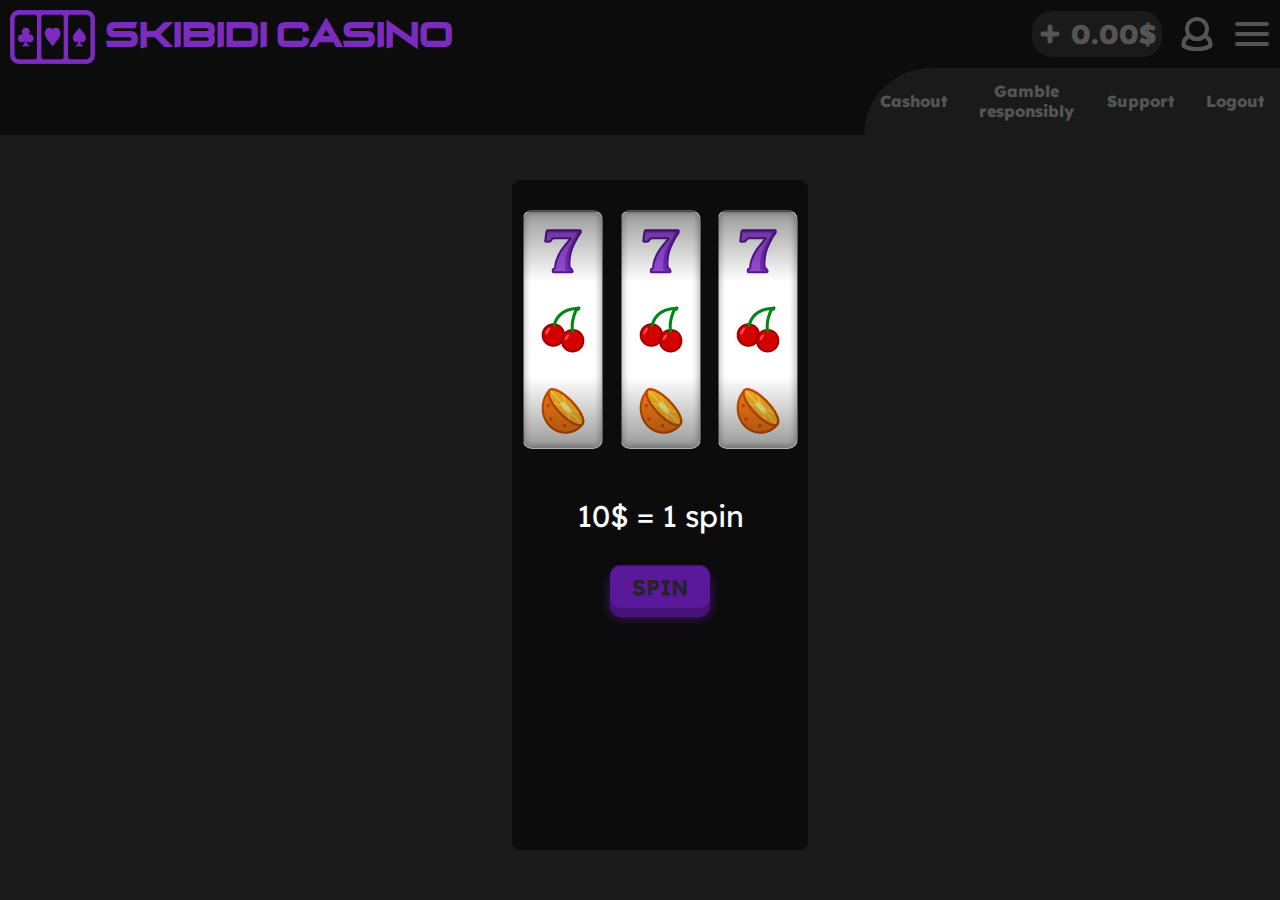
<file: slots/slots.html>
<!DOCTYPE html>
<html lang="en">

<head>
    <meta charset="UTF-8">
    <meta name="viewport" content="width=device-width, initial-scale=1.0">
    <title>More</title>
    <link rel="icon" type="image/x-icon" href="../logo_smol1.png">
    <link rel="stylesheet" href="../style.css">
    <link rel="stylesheet" href="slotsStyle.css">
    <script src="scriptSlot.js"></script>
    <script src="../balanceScript.js"></script>
</head>

<body onload="balance()">
    <header>
        <div class="leftContainer">
            <div class="logo"><a class="logo" href="../index.html"><img id="logo" src="../logo0.png"> Skibidi Casino</a></div>
        </div>
        <div class="rightContainer">
            <div class="accountbar">

                <div class="balance">
                    <a href="../balance/balance.html">
                    <svg width="24" height="24" viewBox="0 0 24 24" xmlns="http://www.w3.org/2000/svg"
                        fill="none" stroke="rgb(123,44,191)" ; stroke-width="5" stroke-linecap="round"
                        stroke-linejoin="round">
                        <path d="M5 12H19M12 5V19" />
                    </svg></a>&nbsp;<div id="money"></div>
                </div>
                <a href="../account/settings.html">
                <svg viewBox="0 0 24 24" xmlns="http://www.w3.org/2000/svg" width="40" height="40" fill="none" stroke-width="2.4">
                    <path d="M16.29,13.19a6,6,0,0,1-8.58,0A5,5,0,0,0,4,18v1s2,2,8,2,8-2,8-2V18a5,5,0,0,0-3.71-4.81Z" />
                    <path d="M7.46,13.26A5,5,0,0,0,4,18v1s2,2,8,2,8-2,8-2V18a5,5,0,0,0-3.51-4.75" />
                    <circle cx="12" cy="9" r="6" />
                </svg></a>
                <svg viewBox="0 0 24 24" xmlns="http://www.w3.org/2000/svg" width="40" height="40">
                    <path d="M3 12H21M3 18H21M3 6H21" stroke-linecap="round" stroke-linejoin="round" stroke-width="2.4" />
                </svg>



            </div>
            <nav>
                <a href="../cashout/cashout.html">Cashout</a>
                <a href="../gambleResponsibly/gambleResponsibly.html">Gamble <br>responsibly</a>
                <a href="../support/support.html">Support</a>
                <a>Logout</a>
            </nav>
        </div>
    </header>
    <div class="main">
        
        <div class="slots">
          
            <div class="reel"></div>
            <div class="reel"></div>
            <div class="reel"></div>
        </div> 
        <p class="spins">10$ = 1 spin</p>
              <button id="arm">SPIN</button>
              
      </div>

    


</div>
       
       <footer>
        <div class="info"></div>
        <div class="info"></div>
        <div class="info"></div>
        <div class="info"></div>
    </footer>
</body>

</html>
</file>
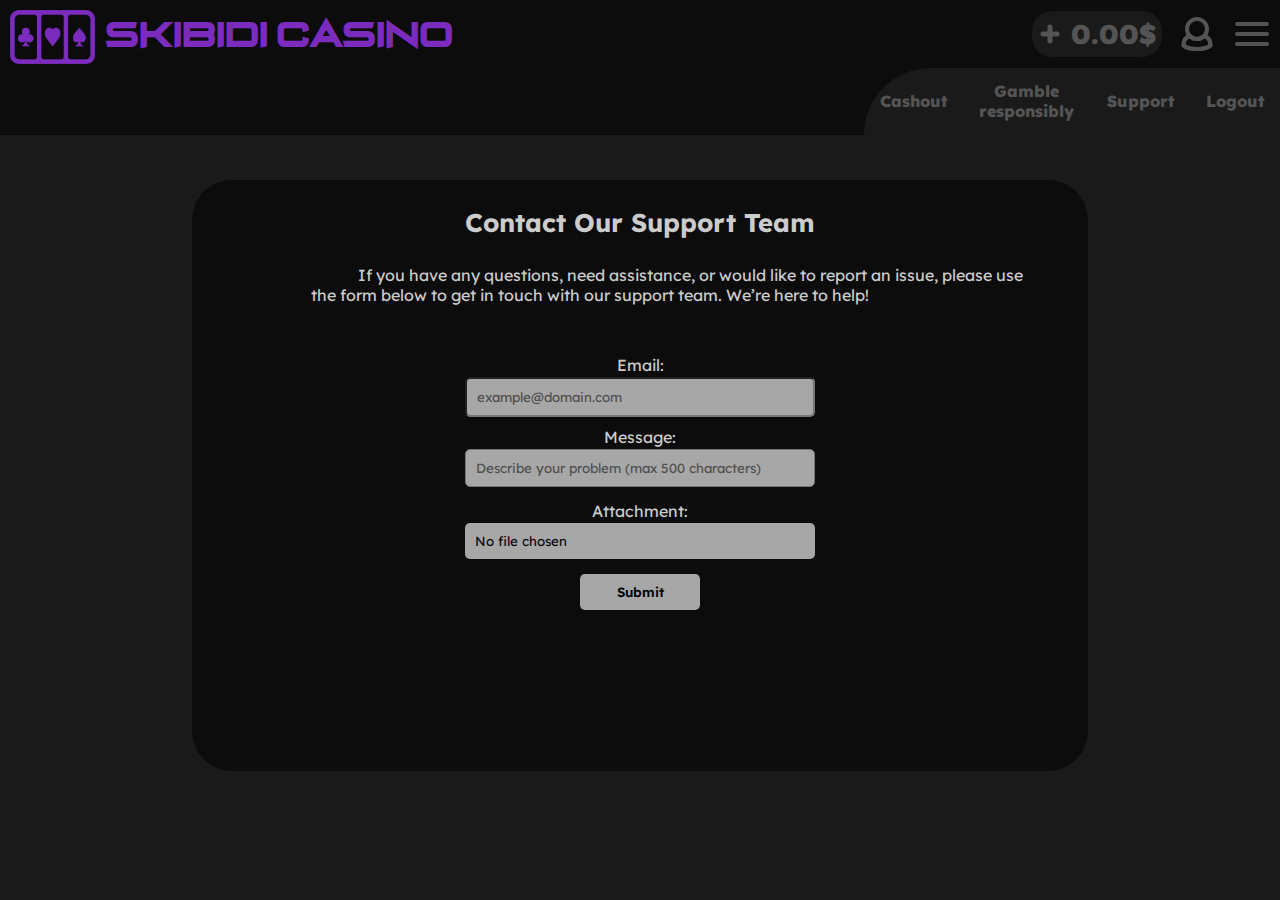
<file: support/support.html>
<!DOCTYPE html>
<html lang="en">

<head>
    <meta charset="UTF-8">
    <meta name="viewport" content="width=device-width, initial-scale=1.0">
    <title>Support</title>
    <link rel="icon" type="image/x-icon" href="../logo_smol1.png">
    <link rel="stylesheet" href="../style.css">
    <link rel="stylesheet" href="style2.css">
    <script src="../balanceScript.js"></script>
</head>

<body onload="balance()">
    <header>
        <div class="leftContainer">
            <div class="logo"><a class="logo" href="../index.html"><img id="logo" src="../logo0.png"> Skibidi Casino</a></div>
        </div>
        <div class="rightContainer">
            <div class="accountbar">

                <div class="balance">
                    <a href="../balance/balance.html">
                    <svg width="24" height="24" viewBox="0 0 24 24" xmlns="http://www.w3.org/2000/svg"
                        fill="none" stroke="rgb(123,44,191)" ; stroke-width="5" stroke-linecap="round"
                        stroke-linejoin="round">
                        <path d="M5 12H19M12 5V19" />
                    </svg></a>&nbsp;<div id="money"></div>
                </div>
                <a href="../account/settings.html">
                <svg viewBox="0 0 24 24" xmlns="http://www.w3.org/2000/svg" width="40" height="40" fill="none" stroke-width="2.4">
                    <path d="M16.29,13.19a6,6,0,0,1-8.58,0A5,5,0,0,0,4,18v1s2,2,8,2,8-2,8-2V18a5,5,0,0,0-3.71-4.81Z" />
                    <path d="M7.46,13.26A5,5,0,0,0,4,18v1s2,2,8,2,8-2,8-2V18a5,5,0,0,0-3.51-4.75" />
                    <circle cx="12" cy="9" r="6" />
                </svg></a>
                <svg viewBox="0 0 24 24" xmlns="http://www.w3.org/2000/svg" width="40" height="40">
                    <path d="M3 12H21M3 18H21M3 6H21" stroke-linecap="round" stroke-linejoin="round" stroke-width="2.4" />
                </svg>



            </div>
            <nav>
                <p><a href="../cashout/cashout.html">Cashout</a></p>
                <p><a href="../gambleResponsibly/gambleResponsibly.html">Gamble <br>responsibly</a></p>
                <p><a href="support.html">Support</a></p>
                <p>Logout</p>
            </nav>
        </div>
    </header>
        <div class="main">
            <h1>Contact Our Support Team</h1>
            <span>
                If you have any questions, need assistance, or would like to report an issue, please use the form below to get in touch with our support team. We’re here to help!</span>
            <form>
                <label id="lb1" for="email">Email:</label><br>
                <input id="email" type="email" placeholder="example@domain.com"><br>
                <label for="message">Message:</label><br>
                <textarea id="message" type="textarea" maxlength="500" placeholder="Describe your problem (max 500 characters)" rows="1" cols="20" wrap="hard" oninput='this.style.height = "";this.style.height = this.scrollHeight + "px"'></textarea><br>
                <label for="file">Attachment:</label><br>
                <input id="file" type="file" multiple><br>
                <input id="submit" type="submit" value="Submit">
            </form>
        </div>
       <footer>
        <div class="info"></div>
        <div class="info"></div>
        <div class="info"></div>
        <div class="info"></div>
    </footer>
</body>

</html>
</file>
<file: style.css>
@font-face {
    font-family: "Lexend";
    src: url(Lexend-VariableFont_wght.ttf);
}

@font-face {
    font-family: "Decaydence";
    src: url(Decaydence\ Straight.otf);
}

* {
    font-family: "lexend";
}

body {
    margin: 0;
    height: 100%;
    background-color: #1a1a1a;
    color: #545454;
    overflow: hidden;
}

header {
    width: 100vw;
    height: 7.5vh;
    background-color: #0c0c0c;
    display: flex;
    transition-duration: 0.5s;
    overflow: hidden;
    position: sticky;
    top: 0px;
    z-index: 1;
}

header:hover {
    height: 15vh;
}

.leftContainer,
.rightContainer {
    width: 50vw;

}

.logo {
    display: flex;
    align-items: center;
    color: rgb(123, 44, 191);
    font-size: 6vh;
    transition-duration: 0.5s;
}



.accountbar {
    height: 7.5vh;
    width: 40%;
    float: right;
    display: flex;
    justify-content: space-around;
    align-items: center;
}

nav {
    height: 7.5vh;
    width: 65%;
    float: right;
    border-radius: 0px;
    border-top-left-radius: 600px;
    background-color: #1a1a1a;
    -webkit-clip-path: polygon(0 0, 0 0%, 100% 100%, 100% 25%, 75% 0);
    clip-path: polygon(0 0, 0 100%, 100% 100%, 100% 25%, 100% 0);
    transition-duration: 0.5s;
    display: flex;
    justify-content: space-around;
    align-items: center;
    font-weight: 800;
    text-align: center;
}

svg {
    stroke: #545454;
    transition-duration: 0.5s;
    cursor: pointer;
}

svg:hover {
    stroke: rgb(123, 44, 191);
    stroke: linear-gradient(90deg, rgba(123, 44, 191, 1) 0%, rgba(60, 9, 108, 1) 100%, rgba(16, 0, 43, 1) 100%);

}
a{
    display: flex;
    text-decoration: 0;
    color: #545454;
    transition-duration: 0.5s;
    align-items: center;
}

a:hover {
    color: rgb(123, 44, 191);
    color: linear-gradient(90deg, rgba(123, 44, 191, 1) 0%, rgba(60, 9, 108, 1) 100%, rgba(16, 0, 43, 1) 100%);
    cursor: pointer;
}
.balance {
    font-size: 3vh;
    font-weight: 900;
    background-color: #1a1a1a;
    padding: 6px;
    border-radius: 20px;
    min-width: 100px;
    display: flex;
    align-items: center;
}
#logo{
    height: 6vh;
    margin: 10px;
}

a.logo{
    font-family: "Decaydence";
    font-size: 2.5vw;
}
</file>
<file: indexStyle.css>
.main {
    background-color: #0c0c0c;
    height: 70vh;
    margin: 50px;
    display: flex;
    padding: 10px;
    border-radius: 40px;
    position: absolute;
    margin-top: 20vh;
    top:0;
}


.roulete,
.blackjack,
.slot,
.minesweeper,
.more {
    display: flex;
    align-items: center;
    justify-items: center;
    justify-content: center;
    margin: 10px;
    border-radius: 40px;
}

.roulete {
    height: 32vh;
    flex: 100%;
    background-color: #0c0c0c;
    overflow: hidden;
    position: relative;

}

.blackjack,
.slot {
    height: 67vh;
    flex: 33%;
    background-color: #0c0c0c;
    overflow: hidden;
    position: relative;
}

.more,
.minesweeper {
    height: 32vh;
    flex: 50%;
    background-color: #0c0c0c;
    overflow: hidden;
    position: relative;

}

.inside {
    display: flex;
    flex: 100%;
    flex-wrap: wrap;

}

.insidein {
    display: flex;
    flex: 100%;
}

.game {
    object-fit: cover;
    height: 32vh;
    width: 100%;
    border-radius: 40px;
    transition: 0.5s;
    scale: 1.1;
}

.game1 {
    object-fit: cover;
    height: 100%;
    width: 100%;
    border-radius: 40px;
    transition: 0.5s;
    scale: 1.1;
}

.game:hover, .game1:hover {
    filter: grayscale(1) blur(3px);
    transition: 0.3s;
    scale: 1;
}

.gamename{
    z-index: 1;
    text-align: center;
    position: absolute;
    transform: translate(-50%, -50%);
    top: 50%;
    left: 50%;
    opacity: 0;
    pointer-events: none;
    font-size: 3vw;
    transition: 0.5s;
    color: white;
    font-weight: 500;
}

.minesweeper:hover .gamename, .slot:hover .gamename, .roulete:hover .gamename, .blackjack:hover .gamename, .more:hover .gamename{
    opacity: 1;
}
</file>
<file: account/style2.css>
.main{
    background-color: #0c0c0c;
    width: 60vw;
    height: 60vh;
    border-radius: 40px;
    padding: 2vw 5vw 2vw 5vw;
    margin-left: 15vw;
    color: #cccccc;
    font-size: 16px;
    position: absolute;
    margin-top: 20vh;
    top:0;
    text-align: center;
}

h1{
    font-size: 2vw;
    margin: 0;
}
h2{
    font-size: 1vw;
}

#podmiana, #podmiana1{
    display: none;
}

#nick {
    display: inline-block;
    width: auto;
    height: 30px;
    text-align: left;
    margin: 20px;
}

#change, #save{
    display: inline-block;
    height: 30px;
    background-color: rgb(36, 36, 36);
    color: #CCCCCC;
    padding: 0 10px 0 10px;
    border: 0;
    border-radius: 10px;
    transition: 0.5s;
    cursor: pointer;
}

#change:hover, #save:hover{
    background-color: #303030;
} 

#pole, #pole1{
    width: 13vw;
    margin-right: 5px;
    background-color: rgb(36, 36, 36);
    border: 0;
    border-radius: 10px;
    height: 30px;
    color: #CCCCCC;
    padding-left: 10px;
}

#mail {
    display: inline-block;
    width: auto;
    height: 30px;
    text-align: left;
    margin: 20px;
}
</file>
<file: balance/style2.css>
.main{
    background-color: #0c0c0c;
    width: 60vw;
    height: 60vh;
    border-radius: 40px;
    padding: 2vw 5vw 2vw 5vw;
    margin-left: 15vw;
    color: #cccccc;
    font-size: 16px;
    position: absolute;
    margin-top: 20vh;
    top:0;
    text-align: center;
}

.con{
    background-color: #1a1a1a;
    width: 50vw;
    height: 50vh;
    border-radius: 40px;
    position: absolute;
    margin-left: 5vw;
}

input[type="number"]{
    width: 7vw;
    height: 10vh;
    outline: none;
    border-radius: 10px;
    padding: 0;
    margin: 5vh 0.1vw 0 0.1vw;
    position: absolute;
    text-align: center;
    font-size: x-large;
    border: 0;
    background-color: rgb(36, 36, 36);
    color: white;
    transition: 0.3s;
}

input[type="button"]{
    width: 7vw;
    height: 10vh;
    margin: 5vh 0.1vw 0 0.1vw;
    padding: 10px;
    border: 0;
    border-radius: 10px;
    font-size: x-large;
    text-align: center;
    background-color: #0c0c0c;
    color: white;
    transition: 0.3s;
    cursor: pointer;
}

input[type="button"]:hover, input[type="number"]:focus {
    background-color: #141414;
}

#apply{
    width: 36.5vw;
    height: 7vh;
    margin-top: 1vh;
    left: 0;
    margin-left: 6.75vw;
    position: absolute;
}


input::-webkit-outer-spin-button,
input::-webkit-inner-spin-button {
  -webkit-appearance: none;
  margin: 0;
}

#error{
    display: none;
    color: red;
    font-weight: 300;
    margin: 5px 0 5px 15%;
    position: absolute;
    text-align: center;
    width: 70%;

}

#kwota{
    display: block;
    position: absolute;
    font-size: 1.5vw;
    width: 70%;
    margin-left: 15%;
    margin-top: 12%
}

#payment{
    width: 36.5vw;
    height: 7vh;
    margin-top: 20vh;
    left: 0;
    margin-left: 6.75vw;
    position: absolute;
    background-color: rgb(36, 36, 36);
    cursor: not-allowed;
}

h1{
    font-size: 2vw;
    margin: 0 0 2.5vh 0;
}
</file>
<file: balance/loadingStyle.css>
body{
    background-color: #272727;
}

.roulette {
    position: absolute;
    z-index: 1;
    margin-left: 42.5vw;
    margin-top: 30vh;
    width: 15vw;
    aspect-ratio: 1;
    background-image:
        radial-gradient(closest-side, var(--backgroundColor) 44%, var(--rouletteColor) 45% 47%, transparent 48% 61%, var(--rouletteColor) 62% 64%, var(--backgroundColor) 65% 95%, var(--rouletteColor) 96% 97%, var(--backgroundColor) 100%),
        repeating-conic-gradient(#0c0c0c 0deg 7deg, var(--rouletteColor) 8deg 9deg, #7b2cbf 10deg 17deg, var(--rouletteColor) 18deg 19deg, #0c0c0c 20deg);
    animation: roulette 3s infinite linear;
}

@keyframes roulette {
    from {
        transform: rotate(0deg);
    }

    to {
        transform: rotate(360deg);
    }
}


@keyframes rouletteCenter {
    from {
        transform: translate(-50%, -50%) rotate(0deg);
    }

    to {
        transform: translate(-50%, -50%) rotate(-360deg);
    }
}


@keyframes rouletteBall {
    from {
        transform: translate(-50%, -50%) rotate(0deg) translateY(0%);
    }

    to {
        transform: translate(-50%, -50%) rotate(360deg) translateY(0%);
    }
}

:root {
    --backgroundColor: #272727;
    --rouletteColor: #545454;
}

.roulette::before {
    content: '';
    position: absolute;
    left: 50%;
    top: 50%;
    width: 30%;
    aspect-ratio: 1;
    background-image:
        radial-gradient(var(--rouletteColor) 20%, transparent 21%),
        linear-gradient(transparent 45%, var(--rouletteColor) 46% 54%, transparent 55%),
        linear-gradient(90deg, transparent 45%, var(--rouletteColor) 46% 54%, transparent 55%);
    animation: rouletteCenter 1s infinite linear;
    animation-play-state: running;
    transform: translate(-50%, -50%);
}


.roulette::after {
    content: '';
    position: absolute;
    left: 50%;
    top: 10%;
    width: 10%;
    aspect-ratio: 1;
    border-radius: 50%;
    background-color: var(--rouletteColor);
    transform-origin: 50% 450%;
    animation: rouletteBall 2s infinite linear;
    animation-play-state: running;
    transform: translate(-50%, -50%);
}

.loading{
    width: 15vw;
    height: 2vh;
    color: #7b2cbf;
    margin-left: 42.5vw;
    margin-top: 70vh;
    text-align: center;
    position: absolute;
    font-size: x-large;
}
</file>
<file: blackJackGame/blackJackStyle.css>
#container {
        height: 92.5vh;
        margin-top: 7.5vh;
        width: 100%;
        position: absolute;
        top: 0;
        z-index: -1;
        background: rgb(62, 62, 62);
        background: radial-gradient(circle, rgba(62, 62, 62, 1) 0%, rgba(0, 0, 0, 1) 100%);
        filter: brightness(0.3);
    }

    .dealersTable {
        height: 35vh;
        width: 100%;
        display: flex;
        justify-content: center;
        align-items: center;
    }

    .playersTable {
        height: 50vh;
        width: 100%;
        display: flex;
        justify-content: space-around;
        align-items: center;
    }

    .actionBar {
        height: 15vh;
        width: 100%;
        position: absolute;
        z-index: 1;
        top: 10vh;
        display: flex;
        justify-content:center;
    }

    .buttons {
        display: flex;
        justify-content: space-between;
        width: 65%;
    }

    .logoContainer {
        height: 7.5vh;
        display: flex;
        justify-content: center;
        align-items: center;
    }

    .tableLogo {
        text-align: center;
        font-size: 10vh;
        color: white;
        letter-spacing: 1vw;
        font-weight: 900;
        border-radius: 20px;
        text-shadow: 0px 0px 15px rgb(123, 44, 191);
    }

    .station {
        height: 30vh;
        min-width: 10vw;
        color: white;
        text-align: center;
        border: 5px solid white;
        border-radius: 20px;
        transition-duration: 0.2s;
        position: relative;
        display: none;
    }

    .stationSelected {
        box-shadow: 0 0 25px rgb(152, 103, 255);
        scale: 1.05;
    }

    .statusDisplay {
        z-index: 1;
        color: black;
        position: absolute;
        width: fit-content;
        font-size: 5vh;
        font-weight: 700;
        text-align: center;
        background-color: rgba(123, 44, 191, 0.9);
        color: white;
        text-shadow: #272727 0px 0px 5px;
        border-radius: 10px;
        pointer-events: none;
        top: 50%;
        left: 50%;
        transform: translate(-50%, -50%);
        white-space: nowrap;
        box-shadow: 0px 0px 50px rgb(123, 44, 191);
    }

    .cardTotal {
        font-size: 4vh;
        font-weight: 700;
        height: 4vh;
    }

    .cardDisplay {
        margin: 1vh 0vh 1vh 0vh;
        height: 20vh;
        display: flex;
        justify-content: space-around;
        align-items: center;
        width: auto;
        position: relative;
        max-width: 30vw;
        perspective: 1000px;
    }

    .betValue {
        height: 1vh;
        display: flex;
        justify-content: center;
        align-items: center;
        font-size: 4vh;
        font-weight: 500;
    }

    .actionBtn {
        background-color: rgba(123, 44, 191, 0.75);
        cursor: pointer;
        font-size:5vh;
        color: white;
        border-radius: 20px;
        font-weight: 700;
        transition-duration: 0.2s;
        z-index: 1;
        display: flex;
        justify-content: center;
        align-items: center;
        width: 12.5vw;
        height: 6vh;
    }

    .actionBtn:hover {
        scale: 1.2;
        background-color: rgba(91, 34, 141, 0.75);
        box-shadow: 0px 0px 15px rgb(114, 114, 114);
    }

    .actionBtn:active {
        background-color: white;
        color: black;
        user-select: none;
    }

    @keyframes cardRotation {
        0% {transform: rotateY(0deg);}
        100% {transform: rotateY(180deg);}
    }

    @keyframes cardDrawing {
        0% {transform: translate(0, -100vh);}
        100% {transform: translate(0, 0);}
    }

    @keyframes cardBoth {
        0% {transform: translate(0, -100vh);}
        50% {transform: translate(0, 0);transform: rotateY(0deg);}
        100% {transform: rotateY(180deg);}
    }

    .card, .hiddenCard, .hiddenCardShown {
        width: 5vw;
        height: calc(5vw * 1.4);
        border-radius: 10px;
        transition-duration: 0.2s;
        margin: 5px;
        border: 1px solid black;
        transform-style: preserve-3d;
        -webkit-transform-style: preserve-3d;
        position: relative;
    }
    .card {
        transform: rotateY(180deg);
        animation: cardBoth 0.75s ease-in-out;
    }

    .hiddenCard {
        animation: cardDrawing 0.375s;
    }

    .hiddenCardShown {
        animation: cardRotation 0.375s;
        transform: rotateY(180deg);
    }

    .card-front,.card-back {
        width: 100%;
        height: 100%;
        backface-visibility: hidden;
        -webkit-backface-visibility: hidden;
        border-radius: 10px;  
        position: absolute; 
        display: flex;
        justify-content: center;
        align-items: center;
    }
    
    .card-front {
        transform: rotateY(180deg);
    }

    .card:hover, .hiddenCard:hover, .hiddenCardShown:hover {
        scale: 1.5;
        z-index: 1;
    }

    #popUp {
        position: absolute;
        z-index: 1;
        top: 20vh;
        height: 60vh;
        width: 65vw;
        background-color: black;
        left: 0;
        right: 0;
        margin-inline: auto;
        width: fit-content;
        border-radius: 2.5vh;
        border-left: 1vw solid black;
        border-right: 1vw solid black;
    }

    .popUpLogo {
        height: 10vh;
        font-size: 8vh;
        text-align: center;
        font-weight: 900;
        color: white;
    }

    .stationSelector {
        height: 35vh;
        display: flex;
        justify-content: space-around;
        width: 100%;
    }

    .buttonWrapper {
        height: 15vh;
        display: flex;
        justify-content: center;
        align-items: center;
    }

    .popUpStation {
        width: 13vw;
        height: 30vh;
        text-align: center;
        margin: 5vh 1% 0vh 1%;
        background-color: black;
        border: 5px white solid;
        border-radius: 10%;

        
    }

    h1 {
        color: white;
        margin: 25px;
        font-size: 40px;
    }

    h3 {
        color: rgb(182, 182, 182);
    }

    input[type=number] {
        background-color: #545454;
        border: none;
        border-radius: 5px;
        width: 200px;
        height: 50px;
        outline: none;
        color: white;
        font-size: 25px;
        text-align: center;
    }

    #startBtn {
        background-color: rgb(123, 44, 191);
        border: none;
        color: white;
        border-radius: 10px;
        width: 200px;
        height: 100px;
        font-size: 70px;
        font-weight: bold;
        transition-duration: 0.2s;
    }

    #startBtn:hover {
        scale: 1.1;
    }

    #startBtn:active {
        background-color: white;
        color: rgb(169, 130, 202);
    }

    #station1 {
        transform: rotate(0.05turn);
        margin-bottom: 15vh;
    }

    #station3 {
        transform: rotate(-0.05turn);
        margin-bottom: 15vh;
    }

    #dealer {
        height: 25vh;
        display: inline;
        position: absolute;
        z-index: 2;
    }
    #playAgainBtn {
        position: absolute;
        z-index: 1;
        top: 42.5vh;
        height: 7.6vh;
        width: 15vw;
        left: 42.5vw;
        font-size: 5vh;
        white-space: nowrap;
        color: white;
        border-radius: 20px;
        border: none;
        display: none;
    }

    #hitBtn, #standBtn {
        position: absolute;
        bottom: 0;
    }
    #insuranceBtn {
        font-size: 4vh;
    }
    .btnContainer {
        height: 15vh;
        width: 12.5vw;
    }

    input[type="number"]::-webkit-inner-spin-button,
    input[type="number"]::-webkit-outer-spin-button {
    -webkit-appearance: none;
    margin: 0;
    }
</file>
<file: cashout/style2.css>
.main{
    background-color: #0c0c0c;
    width: 60vw;
    height: 60vh;
    border-radius: 40px;
    padding: 2vw 5vw 2vw 5vw;
    margin-left: 15vw;
    color: #cccccc;
    font-size: 16px;
    position: absolute;
    margin-top: 20vh;
    top:0;
    text-align: center;
}

h1{
    font-size: 2vw;
    margin: 0;
}

input[type="button"]{
    width: 30vw;
    height: 10vh;
    margin: 15vh 0.1vw 0 0.1vw;
    padding: 10px;
    border: 0;
    border-radius: 10px;
    font-size: x-large;
    text-align: center;
    background-color: #1a1a1a;
    color: white;
    transition: 0.3s;
    cursor: pointer;
}

input[type="button"]:hover{
    background-color: #303030;
}
</file>
<file: gambleResponsibly/style2.css>
.main{
    background-color: #0c0c0c;
    width: 60vw;
    height: 60vh;
    border-radius: 40px;
    padding: 2vw 5vw 2vw 5vw;
    margin-left: 15vw;
    color: #cccccc;
    font-size: 16px;
    position: absolute;
    margin-top: 20vh;
    top:0;
    overflow-y: scroll;
}

a.link{
    text-align: left;
    display: block;
    color: #cccccc;
}

a.link:hover {
    font-size: 16.5px;
    cursor: pointer;
    color: #cccccc;
}

::-webkit-scrollbar {
    width: 15px;
    position: absolute;
}
::-webkit-scrollbar-track {
    background: #0c0c0c;
    border-radius: 10px;
    margin: 120px;
}
::-webkit-scrollbar-thumb {
    background: #1a1a1a;
    border-radius: 10px;
    cursor: pointer;
}

h1{
    font-size: 2vw;
    margin: 0 0 3vh 0;
    text-align: center;
}
</file>
<file: minesGame/minesStyle.css>
.mainContainer {
    height: 100vh;
    width: 100%;
    display: flex;
    justify-content: center;
    align-items: center;
    position: absolute;
    top: 0;
    z-index: -1;
    background: rgb(17,17,17);
    background: linear-gradient(140deg, rgba(17,17,17,1) 0%, rgba(36,36,36,1) 100%);  
}
main {
    width: 65vw;
    height: 75vh;
    margin-top: 10vh;
    background-color: rgba(12, 12, 12, 0.65);
    border-radius: 15px;    
}
.logobar {
    height: 8vh;
    width: 65vw;
    display: flex;
    justify-content: center;
    color: white;
    font-size: 5vh;
    font-weight: 800;
}   
.gameContainer {
    display: flex;
}
aside {
   
    height: 67vh;
    width: 20vw;
    padding-left: 50px;
    padding-right: 50px;
    text-align: center;
}
label {
    color: white;
    font-weight: 500;
    font-size: 20px;
    margin-top: 20px;
}
.betBar {
    background-color: #272727;
    padding: 10px;
    border-radius: 15px;
    display: flex;
    justify-content: right;
    width: 18.5vw;
    align-items: center;
}
.betInput {
    width: 10vw;
    outline: none;
    background-color: transparent;
    border: none;
    color: white;
    font-size: 18px; 
    text-align: left; 
    padding: 5px;
    box-sizing: border-box; 
    overflow: hidden; 
    white-space: nowrap; 
}
.betInput::-webkit-inner-spin-button,
.betInput::-webkit-outer-spin-button {
    -webkit-appearance: none;
    margin: 0;
}
.changeInputBtn {
    height: 35px;
    width: 50px; 
    text-align: center;
    padding: 8px;
    margin-left: 5px;
    cursor: pointer;
    background-color: #545454; 
    color: white;
    border: none;
    border-radius: 10px; 
    transition-duration: 0.5s;

}
.changeInputBtn:hover{
background-color: rgb(123, 44, 191);

}
.betBtn {
    width: 20vw;
    border: none;
    border-radius: 15px;
    background-color: rgba(123, 44, 191, 1);
    color: white;
    padding: 10px;
    font-size: 3vh;
    margin-top: 20px;
    transition-duration: 0.5s;
}
.betBtn:hover{
    background-color: #272727;
    scale: 1.025;
}

.select-wrapper {
    position: relative;
    width: 100%;
}

.minesInput {
    width: 100%;
    background-color: #272727;
    color: white;
    border: 1px solid #545454;
    border-radius: 15px;
    padding: 8px;
    font-size: 16px;
    text-align: center;
    appearance: none;
    -webkit-appearance: none;
    -moz-appearance: none;
    cursor: pointer;
    padding-right: 30px; 
    
}
select::-webkit-scrollbar {
    display: none;    
}

select {
    -ms-overflow-style: none;  
    scrollbar-width: none;     
}

.arrow {
    position: absolute;
    right: 10px;
    top: 50%;
    transform: translateY(-50%) rotate(90deg); 
    width: 0;
    height: 0;
    border-left: 5px solid transparent;
    border-right: 5px solid transparent;
    border-top: 5px solid white;
    pointer-events: none;
    transition: transform 0.3s ease; 
}
.minesInput:focus + .arrow {
    transform: translateY(-50%) rotate(0deg); 
}
.display {
    width: 45vw;
    height: 67vh;
    display: flex;
    justify-content: center;
    align-items: center;  
}
table {
    border-spacing: 15px; 
}
.gameTable td {
    width: 80px;
    height: 80px;
    background-color: #272727;
    text-align: center;
    border-radius: 15px;
    transition-duration: 0.5s;
    cursor: pointer;
}
td:hover
{
    background-color: rgba(123, 44, 191, 1);
}
#gemsRemaining , #minesRemaining{
    background-color: #272727;
    border: none;
    text-align: center;
    
    font-size:20px ;
    color: white;
    outline: none;
    cursor: pointer;
    background-repeat: no-repeat;
    border-radius: 15px;
    padding: 10px;
    width: 8.1vw;
    
    background-size: 30px 30px;
    background-position: 10px center;
}
 #gemsRemaining{
    
    background-image: url('gem.svg');
    
}
#minesRemaining
{ 
    background-image: url('mine.svg');
    
}
#gameInfo
{
    display: flex;
    
}
img {
    height: 7.5vh;
    width: auto;
    border-radius: 0;
}
#profit{
    background-color: #272727;
    border: none;
    text-align: center;
    margin-top: 10px;
    font-size:20px ;
    color: white;
    outline: none;
    cursor: pointer;
    border-radius: 15px;
    padding: 10px;
    width: 18.5vw;
}
#cashoutBtn, #randomTileBtn{
    background-color: #272727;
    border: none;
    text-align: center;
    font-size:15px ;
    color: white;
    outline: none;
    cursor: pointer;
    background-repeat: no-repeat;
    border-radius: 15px;
    padding: 10px;
    margin-top: 5px;
    transition-duration: 1s;
}
#cashoutBtn:hover, #randomTileBtn:hover{
    background-color: rgba(123, 44, 191, 1);  
}
#cashoutBtn{
flex: 25%;
margin-left: 2.5px;

}
#randomTileBtn{
flex: 75%;
margin-right: 2.5px;

}

.btns{
display: flex;
width: 100%;

}
#gameResult {
    color: white;
    font-size: 5vh;
}
#playAgainBtn {
    width: 15vw;
    height: 5vh;
    border: none;
    border-radius: 2vh;
    color: white;
    background-color: rgba(123, 44, 191, 1);
    font-weight: 700;
    font-size: 2.5vh;
    transition-duration: 0.2s;
}
#playAgainBtn:hover {
    scale: 1.1;
}
</file>
<file: more/style2.css>
.main{
    background-color: #0c0c0c;
    width: 60vw;
    height: 60vh;
    border-radius: 40px;
    padding: 2vw 5vw 2vw 5vw;
    margin-left: 15vw;
    color: #cccccc;
    font-size: 16px;
    position: absolute;
    margin-top: 20vh;
    top:0;
    text-align: center;
}

h1{
    font-size: 10vh;
    margin-top: 20vh
}
</file>
<file: roulette/rouletteStyle.css>
.roulette-container {
  height: 80px;
  width: 80%;
  display: block;
}

.roulette-container .wrap {
  display: block;
  width: 100%;
  height: 100%;
  transition: background-position 5s;
  transition-timing-function: easeOutQuint;
  background-image: url("roulette.png");
  background-repeat: repeat-x;
  min-width: 100%;
  background-size: cover;
  background-position: 0px;
}

.roulette-container .wrap .controller {
  display: block;
  width: 5px;
  background-color: #fff;
  height: 100%;
  margin: 0 auto;
}

.wrap {
  box-shadow: inset 1px 1px 20px 10px #0c0c0c;
  border-radius: 10px;
  border-inline: solid 2px #0c0c0c;
}

.main {
  display: flex;
  justify-content: center;
  align-items: flex-start;
  background-color: #0c0c0c;
  margin-top: 20vh;
  padding: 20px;
  position: absolute;
  border-radius: 8px;
  top: 0%;
  left: 2%;
  width: 94vw;
  height: 70vh;
}

.lContainer,
.RContainer {
  padding: 20px;
  margin: 10px;
  height: 30vw;
}

.lContainer {
  flex: 40%;
  display: flex;
  flex-direction: column;
  justify-content: space-around;
  align-items: center;
  background-color: #1a1a1a;
  border-radius: 8px;

  position: relative;
}

.RContainer {
  display: flex;
  flex: 60%;
  flex-direction: column;
  justify-content: flex-start;
  align-items: center;
  background-color: #1a1a1a;
  border-radius: 8px;
  position: relative;
}

.roulette {
  display: flex;
  justify-content: center;
  align-items: center;
  flex: 100%;
  justify-items: center;
}

table {
  border-collapse: collapse;
}

button {
  background-color: #1a1a1a;
  border: none;
  text-align: center;
  margin-left: 10px;
  font-size: 15px;
  color: white;
  outline: none;
  cursor: pointer;
  background-repeat: no-repeat;
  border-radius: 10px;
  padding: 10px;
  transition-duration: 1s;
}
button:hover {
  background-color: rgba(123, 44, 191, 1);
}

.container_chip {
  text-align: center;
  height: 300px;
  background-color: #272727;
  border-radius: 10px;
}
.chip_container {
  width: 450px;
  display: flex;
  justify-content: space-around;
  align-items: start;
}

.chip,
.chipvalue {
  position: relative;
  display: block;
  margin: 30px auto;
  width: 75px;
  height: 75px;
  border: 13px dashed rgb(203, 203, 203);
  border-radius: 50%;
  background-color: rgb(123, 44, 191);
  box-shadow: 0 0 15px 5px #0c0c0c, inset 0 0 5px 2px #0c0c0c;
  text-align: center;
  transition: transform 0.3s ease;
  color: white;
}

.chipontable {
  position: absolute;
  top: 50%;
  left: 50%;
  transform: translate(-50%, -50%);
  width: 50px;
  height: 50px;
  margin: 0;
  font-size: 10px;
  border: 9px dashed rgb(203, 203, 203);
  border-radius: 50%;
  background-color: rgb(123, 44, 191);
  box-shadow: 0 0 15px 5px #0c0c0c, inset 0 0 5px 2px #0c0c0c;
  transition: transform 0.3s ease;
  color: white;
  display: flex;
  justify-content: center;
  align-items: center;
}

.chip:hover {
  transform: translateY(-10px);
}

td {
  vertical-align: middle !important;
  border-collapse: collapse;
  border: white solid 2px;
  padding: 20px;
  color: white;
  width: 12vw;
  height: 6vh;
  text-align: center;
  position: relative;
}

.black {
  background-color: #0c0c0c;
}

.red {
  background-color: rgb(123, 44, 191);
}

.green {
  background-color: #c77dff;
}
</file>
<file: slots/slotsStyle.css>
body, html {
    padding: 0;
    margin: 0;
    display: flex;
    justify-content: center;
    
}
.spins{
  font-size: 30px;
  color: white;
}
.main {
    display: flex;
    flex-direction: column; /* Ustawienie elementów w kolumnie */
    justify-content: flex-start;
    align-items: center; /* Centrowanie zawartości */
    background-color: #0c0c0c;
    margin-top: 20vh;
    padding: 20px;
    position: absolute;
    border-radius: 8px;
    top: 0%;
    left: 40%;
    width: 20vw;
    height: 70vh;
}

.debug {
    position: relative;
    height: 60px;
     /* Dostosowanie szerokości do kontenera */
    margin-top: 20px; /* Dodanie przestrzeni między slots a debug */
    padding: 4px;
    background: white;
    border: 1px solid rgba(0, 0, 0, 0.3);
    font-size: 1.6rem;
    text-align: center; /* Centrowanie tekstu */
}

.slots {
    position: relative;
    width: calc(3.5 * 79px);
    height: calc(3 * 79px);
    padding: 10px;
    display: flex;
    justify-content: space-between;
    margin-bottom: 10px;
    border-radius: 10px;
    
}




@keyframes win1 {
	0% {
		background: linear-gradient(45deg, #8729e4 0%, #5708a5 100%);
		box-shadow: 0 0 80px #5a189a;
	}
	100% {
		background-color: #0c0c0c;
		box-shadow: none;
	}
}

@keyframes win2 {
	0% {
		background: linear-gradient(45deg, lightblue 0%, lightgreen 100%);
		box-shadow: 0 0 80px lightgreen;
	}
	100% {
		background-color: #0c0c0c;
		
	}
}

.slots.win1 {
	animation: win1 200ms steps(2, end) infinite;
}

.slots.win2 {
	animation: win2 200ms steps(2, end) infinite;
}

.slots .reel {
	position: relative;
	width: 79px;
	height: calc(3 * 79px);
	border: 1px solid rgba(0, 0, 0, 0.3);
	border-radius: 10px;
	overflow: hidden;
	background-image: url("slots.png");
	background-position: 0 0;
	background-repeat: repeat-y;
}

.slots .reel::after {
	content: "";
	position: absolute;
	top: 0;
	left: 0;
	width: 100%;
	height: 100%;
	background-image: linear-gradient(rgba(0, 0, 0, 0.4) 0%, transparent 30%, transparent 70%, rgba(0, 0, 0, 0.4) 100%);
	box-shadow: inset 0 0 6px 2px rgba(0, 0, 0, 0.3);
}

.slots p {
	position: absolute;
	bottom: 0;
	left: 50%;
	width: 100%;
	transform: translate(-50%, calc(100% + 30px));
	text-align: center;
	font-size: 0.80rem;
	color: #444;
}

.slots p:last-child {
	transform: translate(-50%, calc(100% + 60px));
}

.slots p a {
	color: red;
	font-weight: 700;
}








  
  
 
  
  
  

  
  
  

button {
    font: inherit;
    background-color: #5a189a;
    border: 0;
    color: #242424;
    border-radius: 0.5em;
    font-size: 1.35rem;
    padding: 0.375em 1em;
    font-weight: 600;
    text-shadow: 0 0.0625em 0 #461477;
    box-shadow: inset 0 0.0625em 0 0 #461477, 0 0.0625em 0 0 #461477,
      0 0.125em 0 0 #461477, 0 0.25em 0 0 #461477, 0 0.3125em 0 0 #461477,
      0 0.375em 0 0 #461477, 0 0.425em 0 0 #461477, 0 0.425em 0.5em 0 #461477;
    transition: 0.15s ease;
    cursor: pointer;
  }
  button:active {
    translate: 0 0.225em;
    box-shadow: inset 0 0.03em 0 0 #461477, 0 0.03em 0 0 #461477,
      0 0.0625em 0 0 #461477, 0 0.125em 0 0 #461477, 0 0.125em 0 0 #461477,
      0 0.2em 0 0 #461477, 0 0.225em 0 0 #461477, 0 0.225em 0.375em 0 #461477;
  }
</file>
<file: support/style2.css>
.main{
    background-color: #0c0c0c;
    width: 60vw;
    height: 60vh;
    border-radius: 40px;
    padding: 2vw 5vw 2vw 5vw;
    margin-left: 15vw;
    color: #cccccc;
    font-size: 16px;
    position: absolute;
    margin-top: 20vh;
    top:0;
    text-align: center;
}
span{
    margin-left: 100px;
    margin-right: 100px;
    margin-top: 40px;
}

input#email{
    width: 350px;
    border-radius: 5px;
    box-sizing: border-box;
    resize: none;
    padding: 10px;
    background-color: #a7a7a7;
    transition: 0.5s;
    position: relative;
}
input#email:hover{
    background-color: #7e7e7e;
    transition: 0.5s;
}
input#email::placeholder{
    color: #505050;
}
textarea#message{
    width: 350px;
    border-radius: 5px;
    box-sizing: border-box;
    padding: 10px;
    background-color: #a7a7a7;
    transition: 0.5s;
    resize: none;
    overflow: hidden;
    position: relative;
}
textarea#message::placeholder{
    color: #505050;
}
textarea#message:hover{
    background-color: #7e7e7e;
    transition: 0.5s;
}

input#file{
    width: 350px;
    padding: 10px;
    background-color: #a7a7a7;
    border-radius: 5px;
    transition: 0.5s;
    box-sizing: border-box;
    resize: none;
    color: #0c0c0c;
    cursor: pointer;
    position: relative;
}
input#file:hover{
    background-color: #7e7e7e;
    transition: 0.5s;
}

input[type="file"]::file-selector-button{
    display: none;
}

input#submit{
    width: 120px;
    padding: 10px 15px;
    margin: 15px;
    background-color: #a7a7a7;
    border-radius: 5px;
    transition: 0.5s;
    border: 0;
    cursor: pointer;
    font-weight: 600;
    position: relative;
}
input#submit:hover{
    background-color: #7e7e7e;
    transition: 0.5s;
}
label{
    display: inline-block;
    margin-top: 10px;
    margin-bottom: 2px;
}

h2{
    margin: 20px;
}

#lb1{
    margin-top:50px;
}

h1{
    font-size: 2vw;
    margin: 0 0 3vh 0;
}
</file>
